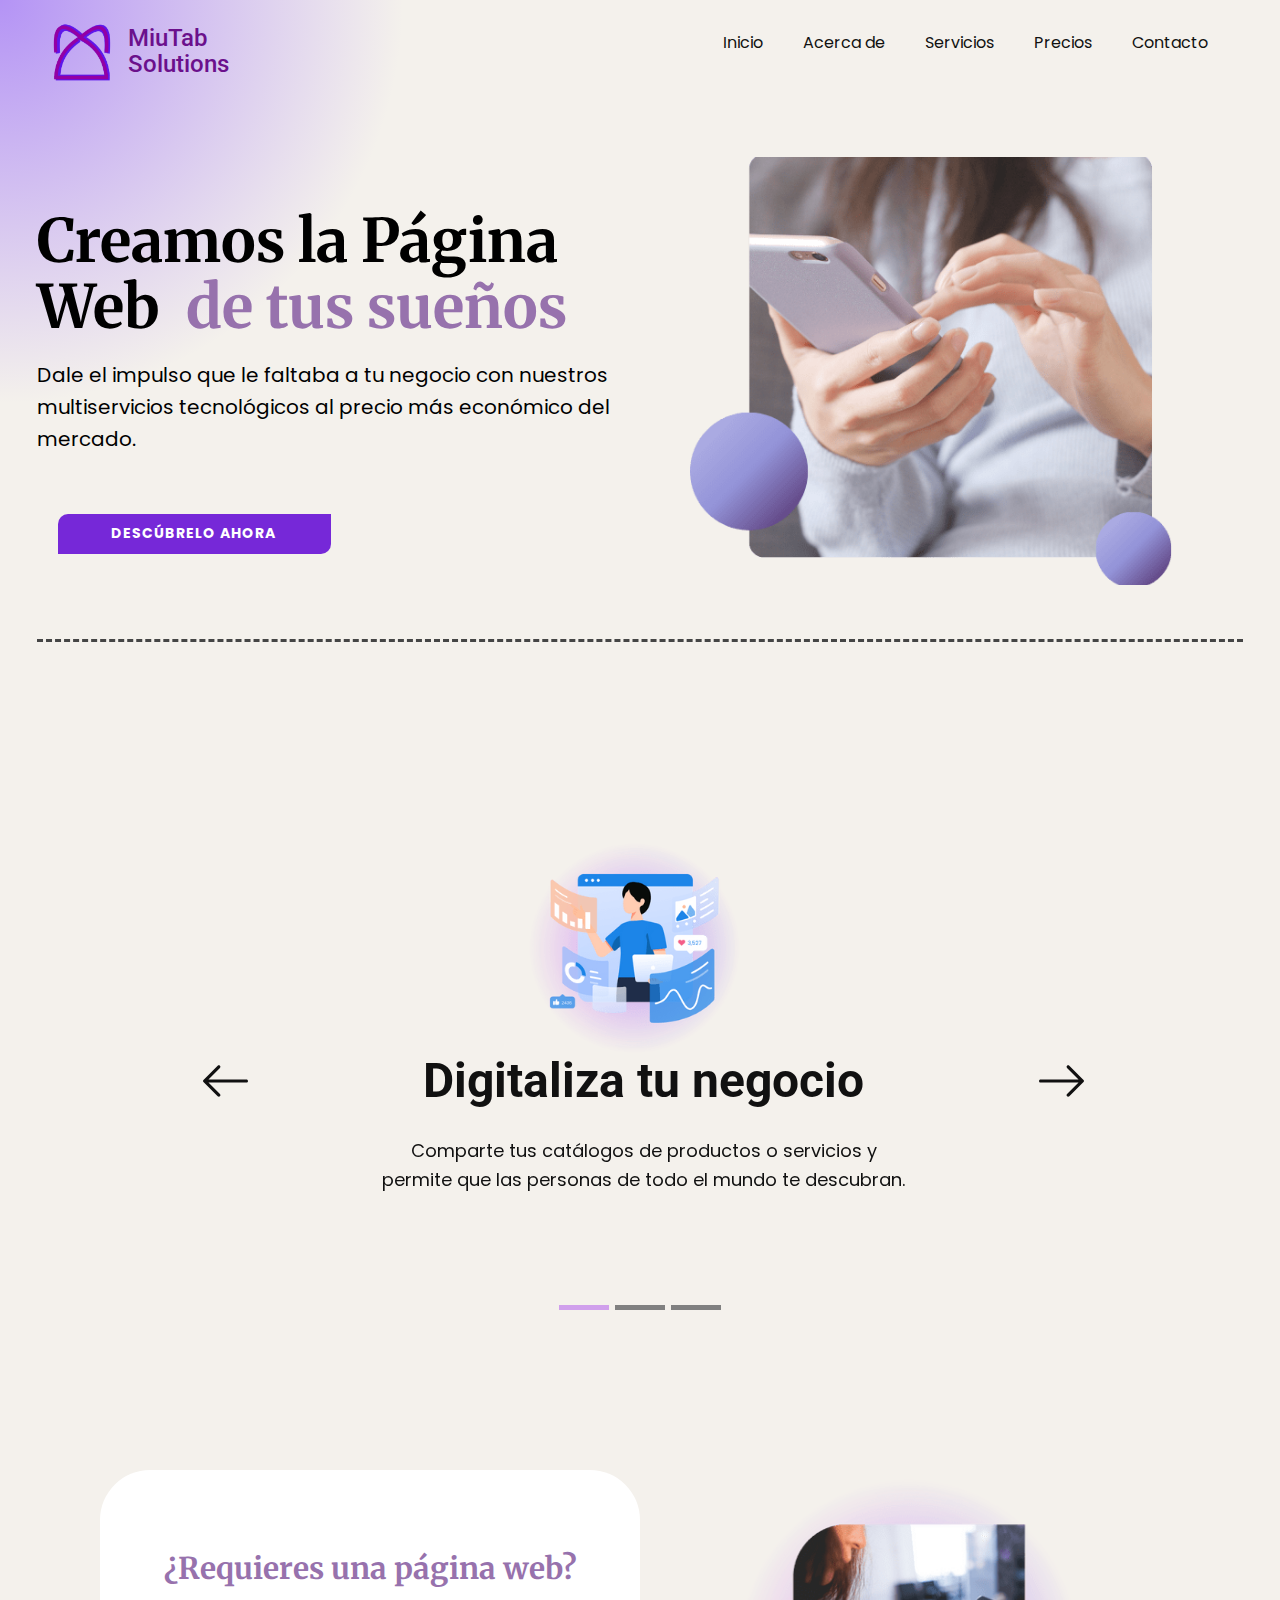
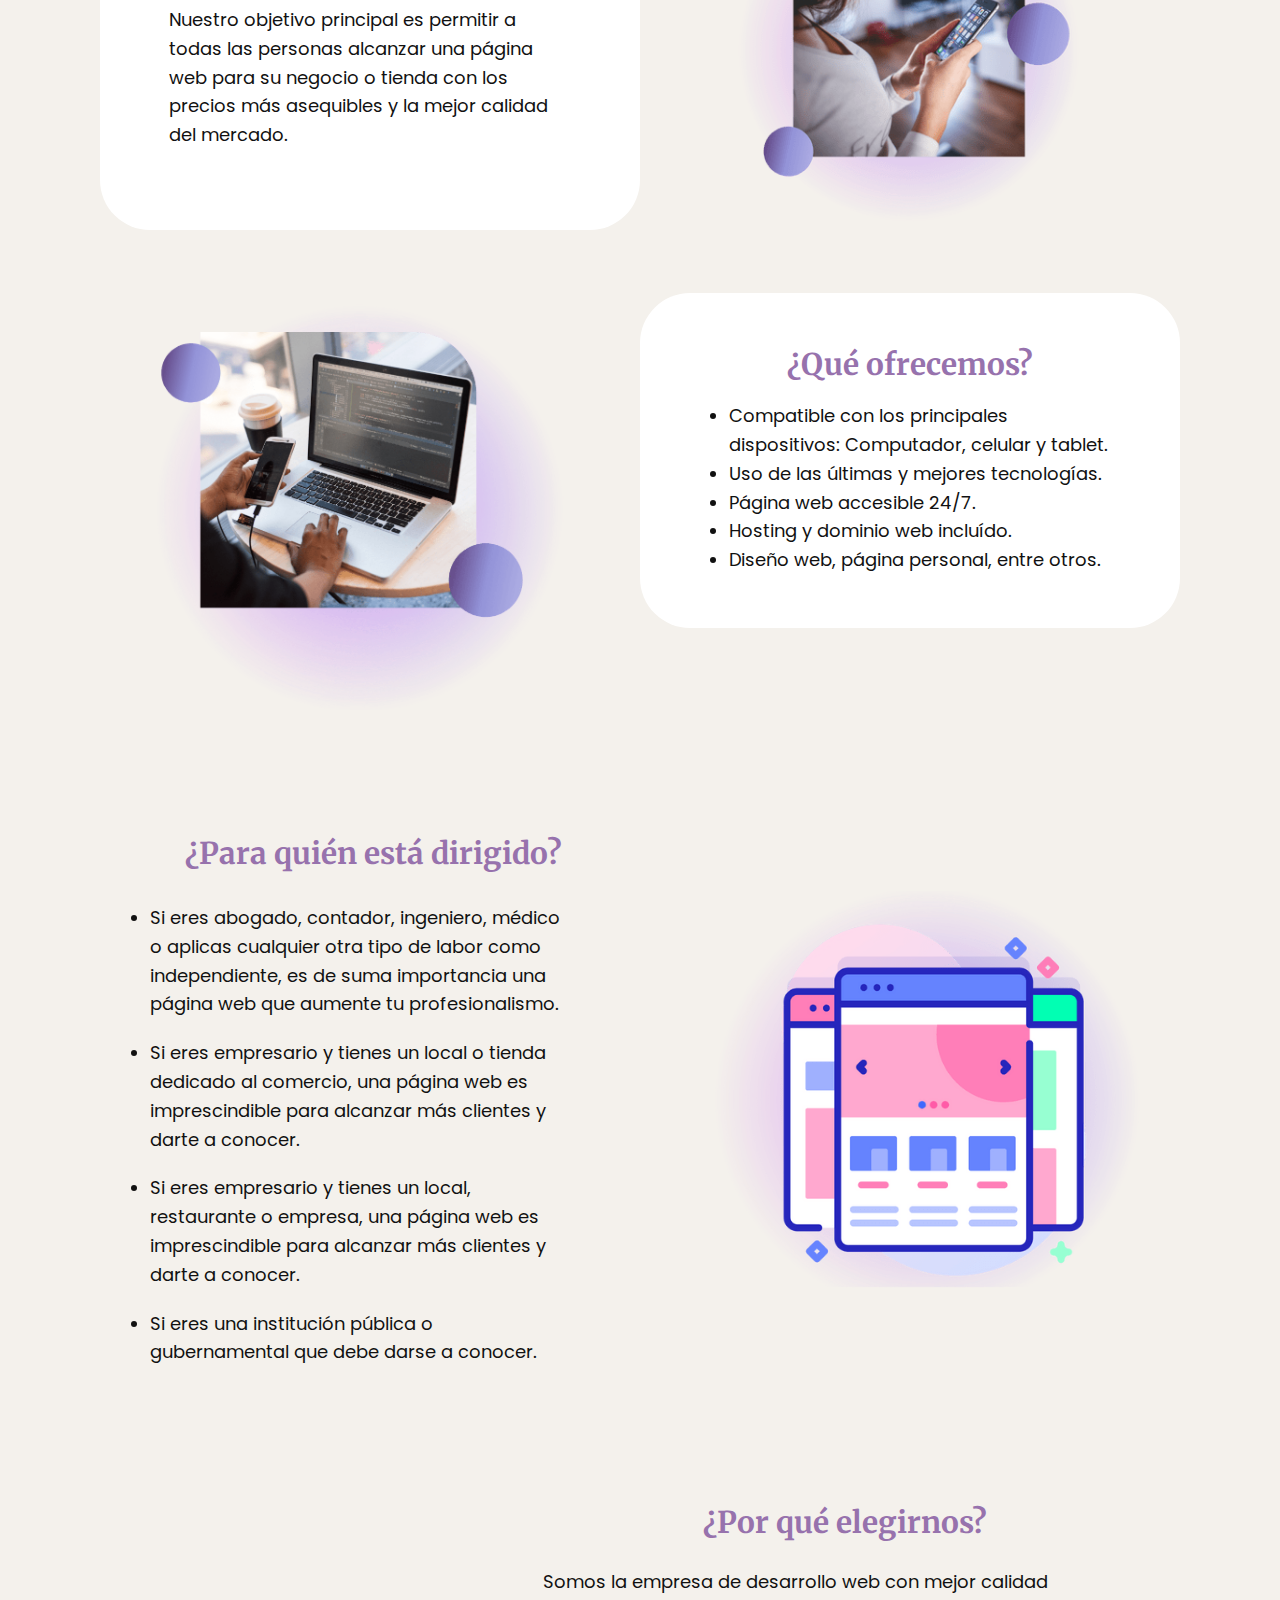
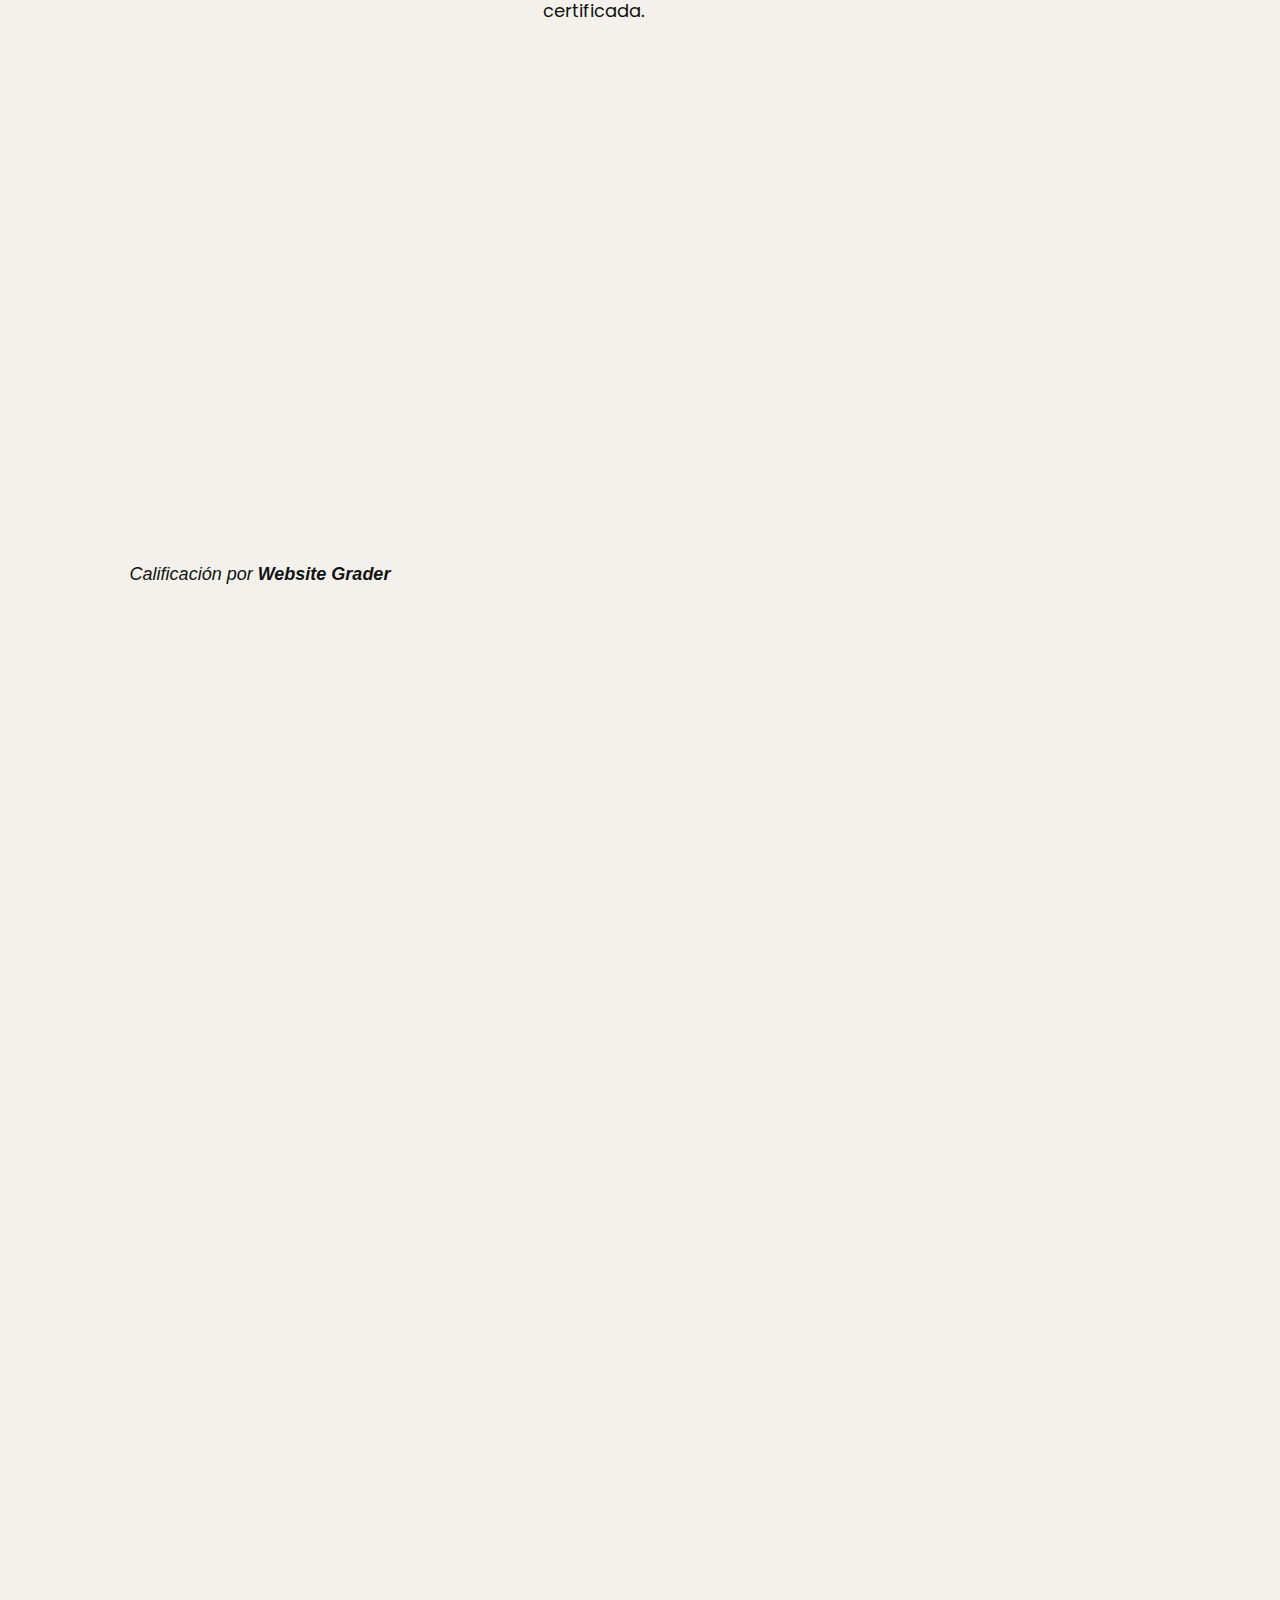
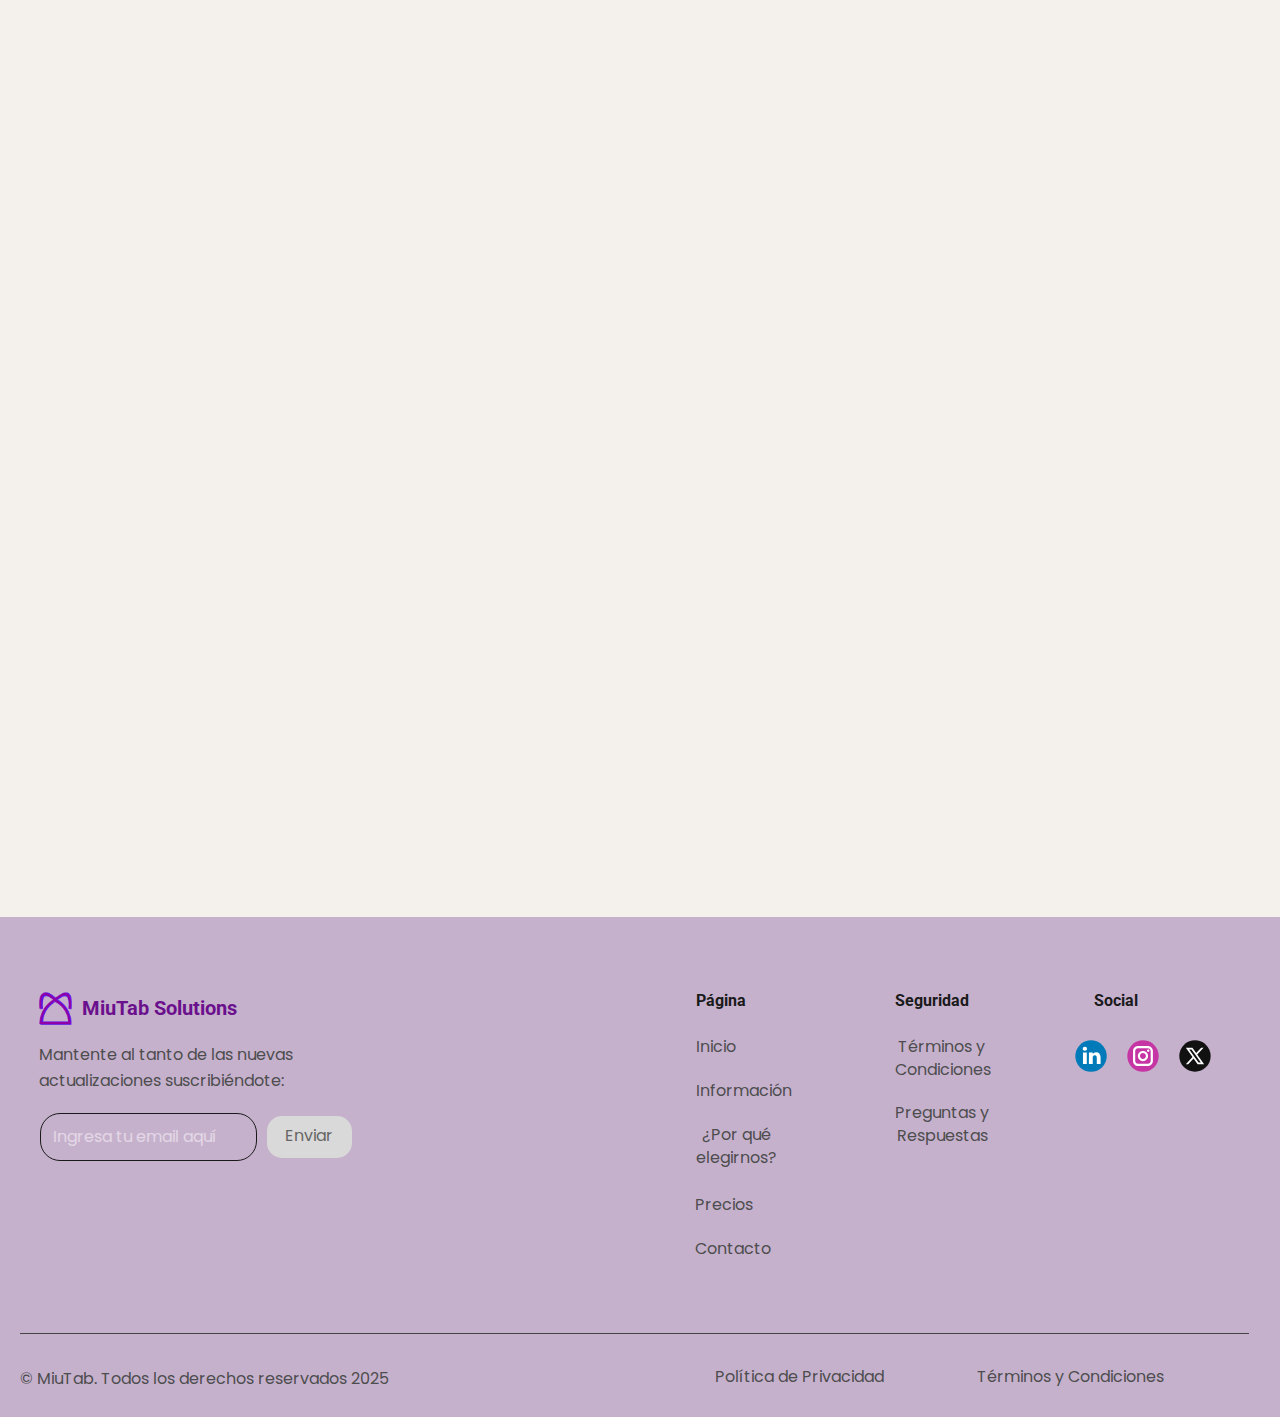
<file: index.html>
<!DOCTYPE html>
<html style="font-size: 16px;" lang="es"><head>
  <meta name="viewport" content="width=device-width, initial-scale=1.0">
  <meta charset="utf-8">
  <meta name="keywords" content="creación de páginas web, desarrollo web, diseño web profesional, tiendas en línea, páginas web para empresas, desarrollo de software, sitios web responsivos, optimización SEO, diseño UX/UI, mantenimiento web">
  <meta name="description" content="Ofrecemos creación de páginas web profesionales, tiendas en línea y soluciones digitales personalizadas. Optimiza tu presencia en Internet con diseño moderno y tecnología avanzada.">

  <title>MiuTab</title>
  <link rel="shortcut icon" href="./images/2LandingPageMiuTab.png" type="image/x-icon">

    <link rel="stylesheet" href="./Css/Styles.css" media="screen">
    <link rel="stylesheet" href="./Css/index.css" media="screen">

    <script class="u-script" type="text/javascript" src="./Js/jquery.js" defer=""></script>
    <script class="u-script" type="text/javascript" src="./Js/Script.js" defer=""></script>
    
    <link rel="preconnect" href="https://fonts.googleapis.com">
    <link rel="preconnect" href="https://fonts.gstatic.com" crossorigin>
    <link href="https://fonts.googleapis.com/css2?family=Calistoga&family=Poppins:ital,wght@0,100;0,200;0,300;0,400;0,500;0,600;0,700;0,800;0,900;1,100;1,200;1,300;1,400;1,500;1,600;1,700;1,800;1,900&display=swap" rel="stylesheet">
    <link id="u-theme-google-font" rel="stylesheet" href="https://fonts.googleapis.com/css?family=Roboto:100,100i,300,300i,400,400i,500,500i,700,700i,900,900i|Open+Sans:300,300i,400,400i,500,500i,600,600i,700,700i,800,800i">
    <link id="u-page-google-font" rel="stylesheet" href="https://fonts.googleapis.com/css?family=Merriweather:300,300i,400,400i,700,700i,900,900i">
    
    <script type="application/ld+json">{
		"@context": "http://miutab.com",
		"@type": "Organization",
		"name": "Site1",
		"logo": "images/2LandingPageMiuTab.png",
		"sameAs": [
				"https://www.linkedin.com/company/miutab/",
				"https://www.instagram.com/miutab?igsh=MWpmamlkN3NjM3FhbA==",
				"https://x.com/MiuTab_"
		]
}</script>
</head>
  <body data-home-page="Casa.html" data-home-page-title="Casa" data-path-to-root="./" data-include-products="false" class="u-body u-overlap u-overlap-transparent u-xl-mode" data-lang="es"><header class="u-clearfix u-header u-header" id="header"><div class="u-clearfix u-sheet u-sheet-1">
        <a href="#" class="u-image u-logo u-image-1" data-image-width="637" data-image-height="640">
          <img src="images/2LandingPageMiuTab.png" class="u-logo-image u-logo-image-1">
        </a>
        <h2 class="u-text u-text-custom-color-6 u-text-default u-text-1"> MiuTab&nbsp;<br>Solutions
        </h2>
        <nav class="u-menu u-menu-one-level u-offcanvas u-menu-1">
          <div class="menu-collapse" style="font-size: 1rem; letter-spacing: 0px;">
            <a class="u-button-style u-custom-left-right-menu-spacing u-custom-padding-bottom u-custom-text-active-color u-custom-text-hover-color u-custom-top-bottom-menu-spacing u-hamburger-link u-nav-link u-text-grey-90 u-hamburger-link-1" href="#">
              <svg class="u-svg-link" viewBox="0 0 24 24"><use xlink:href="#menu-hamburger"></use></svg>
              <svg class="u-svg-content" version="1.1" id="menu-hamburger" viewBox="0 0 16 16" x="0px" y="0px" xmlns:xlink="http://www.w3.org/1999/xlink" xmlns="http://www.w3.org/2000/svg"><g><rect y="1" width="16" height="2"></rect><rect y="7" width="16" height="2"></rect><rect y="13" width="16" height="2"></rect>
</g></svg>
            </a>
          </div>
          <div class="u-custom-menu u-nav-container">
            <ul class="u-nav u-unstyled u-nav-1"><li class="u-nav-item"><a class="u-button-style u-nav-link" href="./#block-1" data-page-id="195801048" style="padding: 10px 20px;">Inicio</a>
</li><li class="u-nav-item"><a class="u-button-style u-nav-link" href="./#sec-c243" data-page-id="195801048" style="padding: 10px 20px;">Acerca de</a>
</li><li class="u-nav-item"><a class="u-button-style u-nav-link" href="./#sec-3bd1" data-page-id="195801048" style="padding: 10px 20px;">Servicios</a>
</li><li class="u-nav-item"><a class="u-button-style u-nav-link" href="./#sec-e865" data-page-id="195801048" style="padding: 10px 20px;">Precios</a>
</li><li class="u-nav-item"><a class="u-button-style u-nav-link" href="./#sec-f78d" data-page-id="195801048" style="padding: 10px 2px 10px 20px;">Contacto</a>
</li></ul>
          </div>
          <div class="u-custom-menu u-nav-container-collapse">
            <div class="u-black u-container-style u-inner-container-layout u-opacity u-opacity-95 u-sidenav">
              <div class="u-inner-container-layout u-sidenav-overflow">
                <div class="u-menu-close"></div>
                <ul class="u-align-center u-nav u-popupmenu-items u-unstyled u-nav-2"><li class="u-nav-item"><a class="u-button-style u-nav-link" href="./#block-1" data-page-id="195801048" style="padding-top: 60px; padding-bottom: 60px;">Inicio</a>
</li><li class="u-nav-item"><a class="u-button-style u-nav-link" href="./#sec-c243" data-page-id="195801048" style="padding-top: 60px; padding-bottom: 60px;">Acerca de</a>
</li><li class="u-nav-item"><a class="u-button-style u-nav-link" href="./#sec-3bd1" data-page-id="195801048" style="padding-top: 60px; padding-bottom: 60px;">Servicios</a>
</li><li class="u-nav-item"><a class="u-button-style u-nav-link" href="./#sec-e865" data-page-id="195801048" style="padding-top: 60px; padding-bottom: 60px;">Precios</a>
</li><li class="u-nav-item"><a class="u-button-style u-nav-link" href="./#sec-f78d" data-page-id="195801048" style="padding-top: 60px; padding-bottom: 60px;">Contacto</a>
</li></ul>
              </div>
            </div>
            <div class="u-black u-menu-overlay u-opacity u-opacity-70"></div>
          </div>
        </nav>
      </div></header>
    <section class="u-clearfix u-shading u-section-1" id="block-1">
      <div class="u-clearfix u-sheet u-sheet-1">
        <div class="data-layout-selected u-clearfix u-expanded-width-md u-expanded-width-sm u-expanded-width-xs u-layout-wrap u-layout-wrap-1">
          <div class="u-layout">
            <div class="u-layout-row">
              <div class="u-container-style u-layout-cell u-size-30 u-layout-cell-1">
                <div class="u-container-layout u-valign-bottom-lg u-valign-bottom-xl u-valign-bottom-xs u-valign-middle-sm u-container-layout-1">
                  <h1 class="u-align-center-xs u-custom-font u-font-merriweather u-text u-text-1">
                    <span class="u-text-black">Creamos la Página Web&nbsp;</span>
                    <span class="u-text-custom-color-3">de tus sueños</span>
                  </h1>
                  <p class="u-align-center-xs u-large-text u-text u-text-black u-text-default u-text-variant u-text-2"> Dale el impulso que le faltaba a tu negocio con nuestros multiservicios tecnológicos al precio más económico del mercado.</p>
                  <a style="background-color: #7628d8; color: white;" href="./#sec-e865" class="u-btn u-btn-round u-button-style u-hover-palette-1-light-1 u-radius u-btn-1">Descúbrelo Ahora </a>
                </div>
              </div>
              <div class="u-container-style u-layout-cell u-size-30 u-layout-cell-2">
                <div class="u-container-layout u-valign-middle-md u-valign-middle-sm u-container-layout-2">
                  <img class="u-image u-image-default u-image-1" src="images/2LandingPageMiuTab2.png" alt="" data-image-width="528" data-image-height="475">
                </div>
              </div>
            </div>
          </div>
        </div>
        <div class="u-border-3 u-border-grey-dark-1 u-expanded-width-md u-expanded-width-sm u-expanded-width-xs u-hidden-xs u-line u-line-horizontal u-line-1"></div>
      </div>
    </section>
    <section style="background-color: #f4f1ec;" class="u-align-center u-clearfix u-container-align-center u-container-align-center-lg u-container-align-center-xl u-grey-10 u-section-2" id="block-2">
      <div class="u-clearfix u-sheet u-valign-middle u-sheet-1">
        <div id="carousel-b5ba" data-interval="5000" data-u-ride="carousel" class="u-carousel u-expanded-width-sm u-expanded-width-xs u-slider u-slider-1">
          <ol class="u-absolute-hcenter u-carousel-indicators u-carousel-indicators-1">
            <li data-u-target="#carousel-b5ba" class="u-active u-active-custom-color-2 u-grey-50" data-u-slide-to="0" style="width: 50px; height: 5px;"></li>
            <li data-u-target="#carousel-b5ba" class="u-active-custom-color-2 u-grey-50" data-u-slide-to="1" style="width: 50px; height: 5px;"></li>
            <li data-u-target="#carousel-b5ba" class="u-active-custom-color-2 u-grey-50" data-u-slide-to="2" style="width: 50px; height: 5px;"></li>
          </ol>
          <div class="u-carousel-inner" role="listbox">
            <div class="u-active u-align-center u-carousel-item u-container-style u-custom-color-5 u-slide u-carousel-item-1">
              <div class="u-container-layout u-valign-top-md u-valign-top-sm u-valign-top-xs u-container-layout-1">
                <img class="u-image u-image-contain u-image-default u-preserve-proportions u-image-1" src="images/2LandingPageMiuTab3.png" alt="" data-image-width="279" data-image-height="279">
                <h2 class="u-text u-text-1"> Digitaliza tu negocio</h2>
                <p class="u-text u-text-2"> Comparte tus catálogos de productos o servicios y permite que las personas de todo el mundo te descubran.</p>
              </div>
            </div>
            <div class="u-align-center u-carousel-item u-container-style u-custom-color-5 u-slide u-carousel-item-2">
              <div class="u-container-layout u-valign-top u-container-layout-2">
                <img class="u-image u-image-contain u-image-default u-preserve-proportions u-image-2" src="images/2LandingPageMiuTab3.png" alt="" data-image-width="279" data-image-height="279">
                <h2 class="u-text u-text-3"> Aumenta tu profesionalidad</h2>
                <p class="u-align-center-xs u-text u-text-4"> Dale a conocer a todos que vas en serio al contactar con ellos usando un correo personalizado. Ej: soporte@tuNegocio.com.</p>
              </div>
            </div>
            <div class="u-carousel-item u-container-style u-slide">
              <div class="u-container-layout u-container-layout-3">
                <img class="u-image u-image-contain u-image-default u-preserve-proportions u-image-3" src="images/2LandingPageMiuTab3.png" alt="" data-image-width="279" data-image-height="279">
                <h2 class="u-align-center u-text u-text-5"> Rápido servicio y soporte</h2>
                <p class="u-align-center u-text u-text-6"> Nuestros servidores se encuentran en Colombia permitiendo que la página web cargue al instante y nuestro servicio de soporte sea 24/7.</p>
              </div>
            </div>
          </div>
          <a class="u-absolute-vcenter u-carousel-control u-carousel-control-prev u-hidden-sm u-hidden-xs u-spacing-9 u-carousel-control-1" href="#carousel-b5ba" role="button" data-u-slide="prev">
            <span aria-hidden="true">
              <svg viewBox="0 0 31.494 31.494"><path d="M10.273,5.009c0.444-0.444,1.143-0.444,1.587,0c0.429,0.429,0.429,1.143,0,1.571l-8.047,8.047h26.554
	c0.619,0,1.127,0.492,1.127,1.111c0,0.619-0.508,1.127-1.127,1.127H3.813l8.047,8.032c0.429,0.444,0.429,1.159,0,1.587
	c-0.444,0.444-1.143,0.444-1.587,0l-9.952-9.952c-0.429-0.429-0.429-1.143,0-1.571L10.273,5.009z"></path></svg>
            </span>
            <span class="sr-only">
              <svg viewBox="0 0 31.494 31.494"><path d="M10.273,5.009c0.444-0.444,1.143-0.444,1.587,0c0.429,0.429,0.429,1.143,0,1.571l-8.047,8.047h26.554
	c0.619,0,1.127,0.492,1.127,1.111c0,0.619-0.508,1.127-1.127,1.127H3.813l8.047,8.032c0.429,0.444,0.429,1.159,0,1.587
	c-0.444,0.444-1.143,0.444-1.587,0l-9.952-9.952c-0.429-0.429-0.429-1.143,0-1.571L10.273,5.009z"></path></svg>
            </span>
          </a>
          <a class="u-absolute-vcenter u-carousel-control u-carousel-control-next u-hidden-sm u-hidden-xs u-spacing-9 u-carousel-control-2" href="#carousel-b5ba" role="button" data-u-slide="next">
            <span aria-hidden="true">
              <svg viewBox="0 0 31.49 31.49"><path d="M21.205,5.007c-0.429-0.444-1.143-0.444-1.587,0c-0.429,0.429-0.429,1.143,0,1.571l8.047,8.047H1.111
	C0.492,14.626,0,15.118,0,15.737c0,0.619,0.492,1.127,1.111,1.127h26.554l-8.047,8.032c-0.429,0.444-0.429,1.159,0,1.587
	c0.444,0.444,1.159,0.444,1.587,0l9.952-9.952c0.444-0.429,0.444-1.143,0-1.571L21.205,5.007z"></path></svg>
            </span>
            <span class="sr-only">
              <svg viewBox="0 0 31.49 31.49"><path d="M21.205,5.007c-0.429-0.444-1.143-0.444-1.587,0c-0.429,0.429-0.429,1.143,0,1.571l8.047,8.047H1.111
	C0.492,14.626,0,15.118,0,15.737c0,0.619,0.492,1.127,1.111,1.127h26.554l-8.047,8.032c-0.429,0.444-0.429,1.159,0,1.587
	c0.444,0.444,1.159,0.444,1.587,0l9.952-9.952c0.444-0.429,0.444-1.143,0-1.571L21.205,5.007z"></path></svg>
            </span>
          </a>
        </div>
      </div>
      <style data-mode="XXL">@media (max-width: 0px) {
  .u-section-2 .u-sheet-1 {
    min-height: 613px;
  }
  .u-section-2 .u-slider-1 {
    width: 758px;
    min-height: 478px;
    height: auto;
    margin-top: 60px;
    margin-bottom: 60px;
    margin-left: auto;
    margin-right: auto;
  }
  .u-section-2 .u-carousel-indicators-1 {
    position: absolute;
    bottom: 10px;
    width: auto;
    height: auto;
  }
  .u-section-2 .u-carousel-item-1 {
    background-image: linear-gradient(0deg, rgba(0,0,0,0.4), rgba(0,0,0,0.4)), url("[data-uri]");
    background-position: 50% 50%;
  }
  .u-section-2 .u-container-layout-1 {
    padding-top: 30px;
    padding-bottom: 30px;
    padding-left: 60px;
    padding-right: 60px;
  }
  .u-section-2 .u-text-1 {
    margin-top: 0;
    margin-bottom: 0;
    margin-left: auto;
    margin-right: auto;
  }
  .u-section-2 .u-text-2 {
    width: 409px;
    margin-top: 20px;
    margin-left: auto;
    margin-right: auto;
    margin-bottom: 0;
  }
  .u-block-971b-34 {
    border-style: none;
    font-weight: 700;
    text-transform: uppercase;
    font-size: 0.875rem;
    letter-spacing: 1px;
    background-image: none;
    margin-top: 30px;
    margin-left: auto;
    margin-right: auto;
    margin-bottom: 0;
  }
  .u-section-2 .u-carousel-item-2 {
    background-image: linear-gradient(0deg, rgba(0,0,0,0.4), rgba(0,0,0,0.4)), url("[data-uri]");
    background-position: 50% 50%;
  }
  .u-section-2 .u-container-layout-2 {
    padding-top: 30px;
    padding-bottom: 30px;
    padding-left: 60px;
    padding-right: 60px;
  }
  .u-block-971b-37 {
    margin-top: 0;
    margin-bottom: 0;
    margin-left: auto;
    margin-right: auto;
  }
  .u-block-971b-38 {
    width: 409px;
    margin-top: 20px;
    margin-left: auto;
    margin-right: auto;
    margin-bottom: 0;
  }
  .u-block-971b-39 {
    border-style: none;
    font-weight: 700;
    text-transform: uppercase;
    font-size: 0.875rem;
    letter-spacing: 1px;
    background-image: none;
    margin-top: 30px;
    margin-left: auto;
    margin-right: auto;
    margin-bottom: 0;
  }
  .u-section-2 .u-carousel-control-1 {
    width: 38px;
    height: 38px;
    background-image: none;
    left: -58px;
    position: absolute;
    right: auto;
  }
  .u-section-2 .u-carousel-control-2 {
    width: 38px;
    height: 38px;
    background-image: none;
    left: auto;
    position: absolute;
    right: -58px;
  }
}</style>
    </section>
    <section style="background-color: #f4f1ec;" class="u-clearfix u-grey-10 u-section-3" id="sec-3bd1">
      <div class="u-clearfix u-sheet u-sheet-1">
        <div class="data-layout-selected u-clearfix u-expanded-width u-gutter-0 u-layout-wrap u-layout-wrap-1">
          <div class="u-layout">
            <div class="u-layout-col">
              <div class="u-container-style u-layout-cell u-size-30 u-layout-cell-1">
                <div class="u-container-layout u-container-layout-1">
                  <div class="u-container-style u-group u-radius u-shape-round u-white u-group-1">
                    <div class="u-container-layout u-valign-middle-xl u-container-layout-2">
                      <h3 class="u-align-center-xs u-custom-font u-font-merriweather u-text u-text-custom-color-3 u-text-default u-text-1"> ¿Requieres una página web?</h3>
                      <p class="u-align-center-xs u-text u-text-2"> Nuestro objetivo principal es permitir a todas las personas alcanzar una página web para su negocio o tienda con los precios más asequibles y la mejor calidad del mercado.</p>
                    </div>
                  </div>
                  <img class="custom-expanded u-image u-image-contain u-image-default u-image-1" src="images/2LandingPageMiuTab4.png" alt="" data-image-width="359" data-image-height="358">
                </div>
              </div>
              <div class="u-container-style u-layout-cell u-shape-rectangle u-size-30 u-layout-cell-2">
                <div class="u-container-layout u-valign-middle-lg u-container-layout-3">
                  <div class="u-container-style u-expanded-width-xs u-group u-radius u-shape-round u-white u-group-2">
                    <div class="u-container-layout u-valign-middle-xl u-container-layout-4">
                      <h3 class="u-custom-font u-font-merriweather u-text u-text-custom-color-3 u-text-default u-text-3"> ¿Qué ofrecemos?</h3>
                      <ul class="u-align-center-xs u-text u-text-4">
                        <li>Compatible con los principales dispositivos: Computador, celular y tablet.<br>
                        </li>
                        <li> Uso de las últimas y mejores tecnologías.</li>
                        <li>Página web accesible 24/7.</li>
                        <li>Hosting y dominio web incluído.</li>
                        <li>Diseño web, página personal, entre otros.</li>
                      </ul>
                    </div>
                  </div>
                  <img class="custom-expanded u-hidden-xs u-image u-image-contain u-image-default u-image-2" src="images/2LandingPageMiuTab17.png" alt="" data-image-width="887" data-image-height="877">
                </div>
              </div>
            </div>
          </div>
        </div>
      </div>
    </section>

    <section style="background-color: #f4f1ec;" class="u-clearfix u-section-4" id="block-3">
      <div class="u-clearfix u-sheet u-valign-middle-xs u-sheet-1">
        <div class="data-layout-selected u-clearfix u-expanded-width u-gutter-10 u-layout-wrap u-layout-wrap-1">
          <div class="u-layout" >
            <div class="u-layout-row">
              <div class="u-container-style u-layout-cell u-left-cell u-size-30 u-size-xs-60 u-layout-cell-1" src="">
                <div class="u-container-layout u-container-layout-1">
                  <h2 class="u-align-center u-custom-font u-font-merriweather u-text u-text-custom-color-3 u-text-1"> ¿Para quién está dirigido?</h2>
                  <ul class="u-align-left u-text u-text-2">
                    <li> Si eres abogado, contador, ingeniero, médico o aplicas cualquier otra tipo de labor como independiente, es de suma importancia una página web que aumente tu profesionalismo.</li>
                  </ul>
                  <ul class="u-align-left u-text u-text-3">
                    <li> Si eres empresario y tienes un local o tienda dedicado al comercio, una página web es imprescindible para alcanzar más clientes y darte a conocer.</li>
                  </ul>
                  <ul class="u-align-left u-text u-text-4">
                    <li> Si eres empresario y tienes un local, restaurante o empresa, una página web es imprescindible para alcanzar más clientes y darte a conocer.</li>
                  </ul>
                  <ul class="u-align-left u-text u-text-5">
                    <li> Si eres una institución pública o gubernamental que debe darse a conocer.</li>
                  </ul>
                </div>
              </div>
              <div class="u-align-center u-container-align-center u-container-style u-layout-cell u-right-cell u-shape-rectangle u-size-30 u-size-xs-60 u-layout-cell-2" src="" data-image-width="511" data-image-height="473">
                <div class="u-container-layout u-valign-middle-lg u-valign-middle-md u-valign-middle-sm u-valign-middle-xl u-container-layout-2" src="">
                  <img class="u-expanded-width u-image u-image-contain u-image-default u-image-1" src="images/2LandingPageMiuTab5.png" alt="" data-image-width="511" data-image-height="473">
                </div>
              </div>
            </div>
          </div>
        </div>
      </div>
    </section>
    <section style="background-color: #f4f1ec;" class="u-clearfix u-section-5" id="sec-c243">
      <div class="u-clearfix u-sheet u-sheet-1">
        <div class="data-layout-selected u-clearfix u-expanded-width u-layout-wrap u-layout-wrap-1">
          <div class="u-layout">
            <div class="u-layout-row">
              <div class="u-container-align-center u-container-style u-layout-cell u-size-1-md u-size-1-sm u-size-1-xs u-size-20-lg u-size-20-xl u-layout-cell-1">
                <div class="u-container-layout u-container-layout-1">
                  <img class="u-expanded-width u-hidden-md u-image u-image-default u-image-1" src="images/2LandingPageMiuTab6.png" alt="" data-image-width="475" data-image-height="493" data-animation-name="customAnimationIn" data-animation-duration="2000" data-animation-delay="0">
                  <p class="u-custom-font u-font-arial u-hidden-md u-text u-text-default u-text-1"> Calificación por <span style="font-weight: 700;">Website Grader</span>
                  </p>
                </div>
              </div>
              <div class="u-container-align-center-sm u-container-align-center-xs u-container-style u-layout-cell u-size-40-lg u-size-40-xl u-size-59-md u-size-59-sm u-size-59-xs u-layout-cell-2">
                <div class="u-container-layout u-container-layout-2">
                  <h2 class="u-align-center u-custom-font u-font-merriweather u-text u-text-custom-color-3 u-text-2"> ¿Por qué elegirnos?</h2>
                  <p class="u-align-center-xs u-text u-text-3"> Somos la empresa de desarrollo web con mejor calidad certificada.</p>
                  <div class="custom-expanded u-expanded-width-lg u-expanded-width-xl u-list u-list-1">
                    <div class="u-repeater u-repeater-1">
                      <div class="u-container-style u-grey-5 u-list-item u-radius u-repeater-item u-shape-round u-list-item-1" data-animation-name="flipIn" data-animation-duration="2000" data-animation-delay="0" data-animation-direction="X">
                        <div class="u-container-layout u-similar-container u-container-layout-3">
                          <img class="u-image u-image-contain u-image-default u-preserve-proportions u-image-2" src="images/2LandingPageMiuTab7.png" alt="" data-image-width="184" data-image-height="201">
                        </div>
                      </div>
                      <div class="u-container-align-center-sm u-container-align-center-xs u-container-style u-grey-5 u-list-item u-radius u-repeater-item u-shape-round u-list-item-2" data-animation-name="flipIn" data-animation-duration="2000" data-animation-delay="0" data-animation-direction="X">
                        <div class="u-container-layout u-similar-container u-container-layout-4">
                          <img class="u-image u-image-contain u-image-default u-preserve-proportions u-image-3" src="images/2LandingPageMiuTab11.png" alt="" data-image-width="157" data-image-height="157">
                        </div>
                      </div>
                      <div class="u-container-align-center-sm u-container-align-center-xs u-container-style u-grey-5 u-list-item u-radius u-repeater-item u-shape-round u-list-item-3" data-animation-name="flipIn" data-animation-duration="2000" data-animation-delay="0" data-animation-direction="X">
                        <div class="u-container-layout u-similar-container u-container-layout-5">
                          <img class="u-image u-image-contain u-image-default u-preserve-proportions u-image-4" src="images/2LandingPageMiuTab8.png" alt="" data-image-width="184" data-image-height="201">
                        </div>
                      </div>
                      <div class="u-container-align-center-sm u-container-align-center-xs u-container-style u-grey-5 u-list-item u-radius u-repeater-item u-shape-round u-list-item-4" data-animation-name="flipIn" data-animation-duration="2000" data-animation-delay="0" data-animation-direction="X">
                        <div class="u-container-layout u-similar-container u-container-layout-6">
                          <img class="u-image u-image-contain u-image-default u-preserve-proportions u-image-5" src="images/2LandingPageMiuTab12.png" alt="" data-image-width="157" data-image-height="157">
                        </div>
                      </div>
                      <div class="u-container-align-center-sm u-container-align-center-xs u-container-style u-grey-5 u-list-item u-radius u-repeater-item u-shape-round u-list-item-5" data-animation-name="flipIn" data-animation-duration="2000" data-animation-delay="0" data-animation-direction="X">
                        <div class="u-container-layout u-similar-container u-container-layout-7">
                          <img class="u-image u-image-contain u-image-default u-preserve-proportions u-image-6" src="images/2LandingPageMiuTab9.png" alt="" data-image-width="184" data-image-height="207">
                        </div>
                      </div>
                      <div class="u-container-align-center-sm u-container-align-center-xs u-container-style u-grey-5 u-list-item u-radius u-repeater-item u-shape-round u-list-item-6" data-animation-name="flipIn" data-animation-duration="2000" data-animation-delay="0" data-animation-direction="X">
                        <div class="u-container-layout u-similar-container u-container-layout-8">
                          <img class="u-image u-image-contain u-image-default u-preserve-proportions u-image-7" src="images/2LandingPageMiuTab13.png" alt="" data-image-width="157" data-image-height="157">
                        </div>
                      </div>
                    </div>
                  </div>
                </div>
              </div>
            </div>
          </div>
        </div>
      </div>
    </section>
    <section style="background-color: #f4f1ec;" class="u-align-center u-clearfix u-container-align-center u-section-6" id="sec-e865">
      <div class="u-clearfix u-sheet u-sheet-1">
        <h2 class="u-text u-text-default u-text-1" data-animation-name="customAnimationIn" data-animation-duration="1500" data-animation-delay="0">
          <span style="font-weight: 700;"></span> Planes
        </h2>
        <p class="u-custom-font u-heading-font u-text u-text-2" data-animation-name="customAnimationIn" data-animation-duration="1500" data-animation-delay="200"> Adquiere uno de nuestros servicios y empieza a destacar tu negocio de entre los demás digitalizando tu negocio y catálogos, todo en un mismo lugar.</p>
        <div class="data-layout-selected u-clearfix u-expanded-width u-gutter-20 u-layout-wrap u-layout-wrap-1">
          <div class="u-layout">
            <div class="u-layout-row">
              <div class="u-align-center u-container-align-center-xl u-container-style u-layout-cell u-left-cell u-radius u-shape-round u-size-20-lg u-size-20-xl u-size-30-md u-size-30-sm u-size-30-xs u-white u-layout-cell-1" data-animation-name="customAnimationIn" data-animation-duration="1500" data-animation-delay="200">
                <div class="u-container-layout u-valign-top-lg u-container-layout-1">
                  <a href="" class="u-border-none u-btn u-btn-round u-button-style u-custom-color-3 u-radius u-btn-1">Plan Básico</a>
                  <h3 class="u-text u-text-black u-text-default u-text-3" data-animation-name="" data-animation-duration="0" data-animation-delay="0" data-animation-direction="">
                    <span style="font-size: 2.25rem;">+$408.500</span>
                    <span style="font-size: 1.125rem;">MES</span>
                  </h3>
                  <p class="u-custom-font u-heading-font u-small-text u-text u-text-default u-text-variant u-text-4">Incluye:</p>
                  <ul class="u-align-left u-custom-font u-custom-list u-heading-font u-spacing-15 u-text u-text-5">
                    <li style="padding-left: 13px;">
                      <div class="u-list-icon u-list-icon-1">
                        <svg class="u-svg-content" viewBox="0 0 512 512" id="svg-671f" style="font-size: 1em; margin: -1em;"><ellipse cx="256" cy="256" fill="currentColor" rx="256" ry="255.8"></ellipse><path d="m235.5 392.1-121.1-94.3 34.4-44.2 74.4 57.9 122.6-177 46.1 31.9z" fill="#fff"></path></svg>
                      </div> 1 dominio (tuNegocio.com).
                    </li>
                    <li style="padding-left: 13px;">
                      <div class="u-list-icon u-list-icon-2">
                        <svg class="u-svg-content" viewBox="0 0 512 512" id="svg-671f" style="font-size: 1em; margin: -1em;"><ellipse cx="256" cy="256" fill="currentColor" rx="256" ry="255.8"></ellipse><path d="m235.5 392.1-121.1-94.3 34.4-44.2 74.4 57.9 122.6-177 46.1 31.9z" fill="#fff"></path></svg>
                      </div>Hosting colombiano 24/7.<br>
                    </li>
                    <li style="padding-left: 13px;">
                      <div class="u-list-icon u-list-icon-3">
                        <svg class="u-svg-content" viewBox="0 0 512 512" id="svg-671f" style="font-size: 1em; margin: -1em;"><ellipse cx="256" cy="256" fill="currentColor" rx="256" ry="255.8"></ellipse><path d="m235.5 392.1-121.1-94.3 34.4-44.2 74.4 57.9 122.6-177 46.1 31.9z" fill="#fff"></path></svg>
                      </div>Correos electrónicos ilimitados de 1 GB (@tuNegocio.com).<br>
                    </li>
                    <li style="padding-left: 13px;">
                      <div class="u-list-icon u-list-icon-4">
                        <svg class="u-svg-content" viewBox="0 0 512 512" id="svg-671f" style="font-size: 1em; margin: -1em;"><ellipse cx="256" cy="256" fill="currentColor" rx="256" ry="255.8"></ellipse><path d="m235.5 392.1-121.1-94.3 34.4-44.2 74.4 57.9 122.6-177 46.1 31.9z" fill="#fff"></path></svg>
                      </div>Certificado de seguridad SSL.<br>
                    </li>
                    <li style="padding-left: 13px;">
                      <div class="u-list-icon u-list-icon-5">
                        <svg class="u-svg-content" viewBox="0 0 512 512" id="svg-671f" style="font-size: 1em; margin: -1em;"><ellipse cx="256" cy="256" fill="currentColor" rx="256" ry="255.8"></ellipse><path d="m235.5 392.1-121.1-94.3 34.4-44.2 74.4 57.9 122.6-177 46.1 31.9z" fill="#fff"></path></svg>
                      </div>Diseño y programación de la página web para tu negocio.<br>
                    </li>
                    <li style="padding-left: 13px;">
                      <div class="u-list-icon u-list-icon-6">
                        <svg class="u-svg-content" viewBox="0 0 512 512" id="svg-671f" style="font-size: 1em; margin: -1em;"><ellipse cx="256" cy="256" fill="currentColor" rx="256" ry="255.8"></ellipse><path d="m235.5 392.1-121.1-94.3 34.4-44.2 74.4 57.9 122.6-177 46.1 31.9z" fill="#fff"></path></svg>
                      </div>Atención y soporte 24/7.<br>
                    </li>
                  </ul>
                  <a href="https://api.whatsapp.com/send?phone=+573118437938&amp;text=Hola!,%20deseo%20adquirir%20el%20plan%20b%C3%A1sico%20para%20mi%20empresa." class="u-border-none u-btn u-btn-round u-button-style u-custom-color-3 u-radius u-btn-2" title="Plan-Basico">Adquirir este plan </a>
                </div>
              </div>
              <div class="u-align-center u-container-align-center-xl u-container-style u-layout-cell u-radius u-shape-round u-size-20-lg u-size-20-xl u-size-30-md u-size-30-sm u-size-30-xs u-white u-layout-cell-2" data-animation-name="customAnimationIn" data-animation-duration="1500" data-animation-delay="600">
                <div class="u-container-layout u-valign-bottom u-container-layout-2">
                  <a href="" class="u-border-none u-btn u-btn-round u-button-style u-custom-color-3 u-radius u-btn-3">Plan Profesional</a>
                  <h3 class="u-text u-text-black u-text-default u-text-6" data-animation-name="" data-animation-duration="0" data-animation-delay="0" data-animation-direction="">
                    <span style="font-size: 2.25rem;">+<span style="font-size: 2.25rem;">$</span>
                    </span>
                    <span style="font-size: 2.25rem;">852.900</span>
                    <span style="font-size: 1.125rem;">/MES</span>
                  </h3>
                  <p class="u-custom-font u-heading-font u-small-text u-text u-text-default u-text-variant u-text-7">Incluye:</p>
                  <ul class="u-align-left u-custom-font u-custom-list u-heading-font u-spacing-15 u-text u-text-8">
                    <li style="padding-left: 13px;">
                      <div class="u-list-icon u-list-icon-7">
                        <svg class="u-svg-content" viewBox="0 0 512 512" id="svg-671f" style="font-size: 1em; margin: -1em;"><ellipse cx="256" cy="256" fill="currentColor" rx="256" ry="255.8"></ellipse><path d="m235.5 392.1-121.1-94.3 34.4-44.2 74.4 57.9 122.6-177 46.1 31.9z" fill="#fff"></path></svg>
                      </div> 2 dominios para tu empresa.
                    </li>
                    <li style="padding-left: 13px;">
                      <div class="u-list-icon u-list-icon-8">
                        <svg class="u-svg-content" viewBox="0 0 512 512" id="svg-671f" style="font-size: 1em; margin: -1em;"><ellipse cx="256" cy="256" fill="currentColor" rx="256" ry="255.8"></ellipse><path d="m235.5 392.1-121.1-94.3 34.4-44.2 74.4 57.9 122.6-177 46.1 31.9z" fill="#fff"></path></svg>
                      </div>10 veces más capacidad.<br>
                    </li>
                    <li style="padding-left: 13px;">
                      <div class="u-list-icon u-list-icon-9">
                        <svg class="u-svg-content" viewBox="0 0 512 512" id="svg-671f" style="font-size: 1em; margin: -1em;"><ellipse cx="256" cy="256" fill="currentColor" rx="256" ry="255.8"></ellipse><path d="m235.5 392.1-121.1-94.3 34.4-44.2 74.4 57.9 122.6-177 46.1 31.9z" fill="#fff"></path></svg>
                      </div>2 páginas web para elegir y modificar al gusto.<br>
                    </li>
                    <li style="padding-left: 13px;">
                      <div class="u-list-icon u-list-icon-10">
                        <svg class="u-svg-content" viewBox="0 0 512 512" id="svg-671f" style="font-size: 1em; margin: -1em;"><ellipse cx="256" cy="256" fill="currentColor" rx="256" ry="255.8"></ellipse><path d="m235.5 392.1-121.1-94.3 34.4-44.2 74.4 57.9 122.6-177 46.1 31.9z" fill="#fff"></path></svg>
                      </div>Modificaciones ilimitadas a la necesidad del cliente.<br>
                    </li>
                    <li style="padding-left: 13px;">
                      <div class="u-list-icon u-list-icon-11">
                        <svg class="u-svg-content" viewBox="0 0 512 512" id="svg-671f" style="font-size: 1em; margin: -1em;"><ellipse cx="256" cy="256" fill="currentColor" rx="256" ry="255.8"></ellipse><path d="m235.5 392.1-121.1-94.3 34.4-44.2 74.4 57.9 122.6-177 46.1 31.9z" fill="#fff"></path></svg>
                      </div>Correos electrónicos ilimitados.<br>
                    </li>
                    <li style="padding-left: 13px;">
                      <div class="u-list-icon u-list-icon-12">
                        <svg class="u-svg-content" viewBox="0 0 512 512" id="svg-671f" style="font-size: 1em; margin: -1em;"><ellipse cx="256" cy="256" fill="currentColor" rx="256" ry="255.8"></ellipse><path d="m235.5 392.1-121.1-94.3 34.4-44.2 74.4 57.9 122.6-177 46.1 31.9z" fill="#fff"></path></svg>
                      </div>Modo oscuro opcional incluido.<br>
                    </li>
                    <li style="padding-left: 13px;">
                      <div class="u-list-icon u-list-icon-13">
                        <svg class="u-svg-content" viewBox="0 0 512 512" id="svg-671f" style="font-size: 1em; margin: -1em;"><ellipse cx="256" cy="256" fill="currentColor" rx="256" ry="255.8"></ellipse><path d="m235.5 392.1-121.1-94.3 34.4-44.2 74.4 57.9 122.6-177 46.1 31.9z" fill="#fff"></path></svg>
                      </div>Prioridad en soporte técnico.<br>
                    </li>
                  </ul>
                  <a href="https://api.whatsapp.com/send?phone=+573118437938&amp;text=Hola!,%20deseo%20adquirir%20el%20plan%20profesional%20para%20mi%20empresa." class="u-border-none u-btn u-btn-round u-button-style u-custom-color-3 u-radius u-btn-4" title="plan-profesional">Adquirir este plan </a>
                </div>
              </div>
              <div class="u-align-center u-container-align-center-xl u-container-style u-layout-cell u-radius u-right-cell u-shape-round u-size-20-lg u-size-20-xl u-size-60-md u-size-60-sm u-size-60-xs u-white u-layout-cell-3" data-animation-name="customAnimationIn" data-animation-duration="1500" data-animation-delay="200">
                <div class="u-container-layout u-container-layout-3">
                  <a href="" class="u-border-none u-btn u-btn-round u-button-style u-custom-color-3 u-radius u-btn-5">Plan Personalizado </a>
                  <h3 class="u-text u-text-black u-text-9" data-animation-name="" data-animation-duration="0" data-animation-delay="0" data-animation-direction="">
                    <span style="font-size: 1.875rem;">+$</span>
                    <span style="font-size: 2.25rem;">
                      <span style="font-size: 1.875rem;">1'000.00​0</span>
                      <span style="font-size: 1rem;">/MES</span>
                    </span>
                  </h3>
                  <p class="u-custom-font u-heading-font u-small-text u-text u-text-default u-text-variant u-text-10"> Customizable:</p>
                  <ul class="u-align-left u-custom-font u-custom-list u-heading-font u-spacing-15 u-text u-text-11">
                    <li style="padding-left: 13px;">
                      <div class="u-list-icon u-list-icon-14">
                        <svg class="u-svg-content" viewBox="0 0 512 512" id="svg-671f" style="font-size: 1em; margin: -1em;"><ellipse cx="256" cy="256" fill="currentColor" rx="256" ry="255.8"></ellipse><path d="m235.5 392.1-121.1-94.3 34.4-44.2 74.4 57.9 122.6-177 46.1 31.9z" fill="#fff"></path></svg>
                      </div> Cantidad de dominios.
                    </li>
                    <li style="padding-left: 13px;">
                      <div class="u-list-icon u-list-icon-15">
                        <svg class="u-svg-content" viewBox="0 0 512 512" id="svg-671f" style="font-size: 1em; margin: -1em;"><ellipse cx="256" cy="256" fill="currentColor" rx="256" ry="255.8"></ellipse><path d="m235.5 392.1-121.1-94.3 34.4-44.2 74.4 57.9 122.6-177 46.1 31.9z" fill="#fff"></path></svg>
                      </div>Cantidad de páginas web.<br>
                    </li>
                    <li style="padding-left: 13px;">
                      <div class="u-list-icon u-list-icon-16">
                        <svg class="u-svg-content" viewBox="0 0 512 512" id="svg-671f" style="font-size: 1em; margin: -1em;"><ellipse cx="256" cy="256" fill="currentColor" rx="256" ry="255.8"></ellipse><path d="m235.5 392.1-121.1-94.3 34.4-44.2 74.4 57.9 122.6-177 46.1 31.9z" fill="#fff"></path></svg>
                      </div>Cantidad de modificaciones disponibles por el cliente.<br>
                    </li>
                    <li style="padding-left: 13px;">
                      <div class="u-list-icon u-list-icon-17">
                        <svg class="u-svg-content" viewBox="0 0 512 512" id="svg-671f" style="font-size: 1em; margin: -1em;"><ellipse cx="256" cy="256" fill="currentColor" rx="256" ry="255.8"></ellipse><path d="m235.5 392.1-121.1-94.3 34.4-44.2 74.4 57.9 122.6-177 46.1 31.9z" fill="#fff"></path></svg>
                      </div>Cantidad de secciones.<br>
                    </li>
                    <li style="padding-left: 13px;">
                      <div class="u-list-icon u-list-icon-18">
                        <svg class="u-svg-content" viewBox="0 0 512 512" id="svg-671f" style="font-size: 1em; margin: -1em;"><ellipse cx="256" cy="256" fill="currentColor" rx="256" ry="255.8"></ellipse><path d="m235.5 392.1-121.1-94.3 34.4-44.2 74.4 57.9 122.6-177 46.1 31.9z" fill="#fff"></path></svg>
                      </div>Capacidad de los emails.<br>
                    </li>
                    <li style="padding-left: 13px;">
                      <div class="u-list-icon u-list-icon-19">
                        <svg class="u-svg-content" viewBox="0 0 512 512" id="svg-671f" style="font-size: 1em; margin: -1em;"><ellipse cx="256" cy="256" fill="currentColor" rx="256" ry="255.8"></ellipse><path d="m235.5 392.1-121.1-94.3 34.4-44.2 74.4 57.9 122.6-177 46.1 31.9z" fill="#fff"></path></svg>
                      </div>Funcionalidades avanzadas.<br>
                    </li>
                  </ul>
                  <a href="https://api.whatsapp.com/send?phone=+573118437938&amp;text=Hola!,%20deseo%20adquirir%20el%20plan%20personalizado%20para%20mi%20empresa." class="u-border-none u-btn u-btn-round u-button-style u-custom-color-3 u-radius u-btn-6" title="plan-personalizado">Adquirir este plan </a>
                </div>
              </div>
            </div>
          </div>
        </div>
      </div>
    </section>
    <section style="background-color: #f4f1ec;" class="u-clearfix u-container-align-center-lg u-container-align-center-xl u-section-7" id="sec-f78d" data-image-width="1500" data-image-height="1071">
      <div class="custom-expanded data-layout-selected u-clearfix u-gutter-30 u-layout-wrap u-layout-wrap-1">
        <div class="u-layout">
          <div class="u-layout-row">
            <div class="u-align-left u-container-align-left u-container-align-left-lg u-container-align-left-xl u-container-style u-layout-cell u-shape-rectangle u-size-30-lg u-size-30-xl u-size-33-md u-size-33-sm u-size-33-xs u-layout-cell-1" data-animation-name="customAnimationIn" data-animation-duration="1500" data-animation-delay="200">
              <div class="u-container-layout u-valign-top-lg u-valign-top-xl u-container-layout-1">
                <div class="u-align-left u-expanded-width-md u-expanded-width-sm u-expanded-width-xs u-form u-form-1">
                  <form action="https://formsubmit.co/soporte@miutab.com" method="POST" class="u-clearfix u-form-spacing-28 u-form-vertical u-inner-form" style="padding: 0px;" source="email" name="form">
                    <div class="u-form-group u-form-group-1">
                      <label for="phone-838e" class="u-label">Nombre:</label>
                      <input type="text" placeholder="Ingresa tu nombre" id="phone-838e" name="name-1" class="u-border-none u-input u-input-rectangle u-radius u-input-1" required="required" data-country-code="co">
                    </div>
                    <div class="u-form-email u-form-group u-form-partition-factor-2">
                      <label for="name-5a14" class="u-label">Correo:</label>
                      <input type="email" placeholder="Gmail" id="name-5a14" name="mail" class="u-border-none u-input u-input-rectangle u-radius u-input-2" required="required">
                    </div>
                    <div class="u-form-group u-form-partition-factor-2 u-form-phone">
                      <label for="email-5a14" class="u-label">Número Telefónico:</label>
                      <input type="tel" placeholder="Ingresa tu teléfono" id="email-5a14" name="phone" class="u-border-none u-input u-input-rectangle u-radius u-input-3" required="required">
                    </div>
                    <div class="u-form-group u-form-message">
                      <label for="message-5a14" class="u-label">Mensaje:</label>
                      <textarea rows="4" cols="50" id="message-5a14" name="message" class="u-border-none u-input u-input-rectangle u-radius u-input-4" required=""></textarea>
                    </div>
                    <div class="u-form-agree u-form-group">
                      <label class="u-field-label"></label>
                      <input type="checkbox" id="agree-5f06" name="agree" class="u-agree-checkbox u-field-input" required="">
                      <label for="agree-5f06" class="u-agree-label u-field-label">He leÍdo y acepto los <a class="u-active-none u-border-none u-btn u-button-link u-button-style u-hover-none u-none u-text-palette-1-base u-btn-1" href="TyC.html" data-page-id="846609893" title="TyC">Condiciones de servicio</a>
                      </label>
                    </div>
                    <div class="u-align-center u-form-group u-form-submit">
                      <a href="#" class="u-border-none u-btn u-btn-round u-btn-submit u-button-style u-custom-color-3 u-radius u-btn-2">Enviar</a>
                      <input type="submit" value="submit" class="u-form-control-hidden">
                    </div>
                    <div class="u-form-send-error u-form-send-message">Tu mensaje ha sido enviado correctamente, te contáctaremos en unos momentos</div>
                    <input type="hidden" name="_captcha" value="false">
                  </form>
                </div>
              </div>
            </div>
            <div class="u-align-center u-container-align-center-xl u-container-style u-layout-cell u-shape-rectangle u-size-27-md u-size-27-sm u-size-27-xs u-size-30-lg u-size-30-xl u-layout-cell-2" data-animation-name="customAnimationIn" data-animation-duration="1500" data-animation-delay="200" data-animation-direction="">
              <div class="u-container-layout u-container-layout-2">
                <h3 class="u-text u-text-default u-text-1">Contáctanos</h3>
                <p class="u-align-center-md u-align-center-sm u-align-center-xs u-align-left-lg u-align-left-xl u-large-text u-text u-text-grey-50 u-text-variant u-text-2"> Contáctanos por dudas, asistencia técnica o cualquier otro tipo de soporte por medio de nuestros medios de comunicación.</p>
                <span class="u-file-icon u-icon u-icon-1"><img src="images/2LandingPageMiuTab15.png" alt=""></span>
                <p class="u-align-left-md u-align-left-sm u-align-left-xs u-small-text u-text u-text-grey-50 u-text-variant u-text-3"> +57 311 843​ 7938</p>
                <p class="u-align-left-md u-align-left-sm u-align-left-xs u-small-text u-text u-text-grey-50 u-text-variant u-text-4"> soporte@miutab.com</p>
                <p class="u-align-left-md u-align-left-sm u-align-left-xs u-small-text u-text u-text-grey-50 u-text-variant u-text-5"> Bogotá D.C, Colombia</p>
              </div>
            </div>
          </div>
        </div>
      </div>
    </section>
    <footer class="u-clearfix u-custom-color-1 u-footer" id="footer"><div class="u-clearfix u-sheet u-sheet-1">
      <div class="data-layout-selected u-clearfix u-expanded-width-lg u-expanded-width-md u-expanded-width-sm u-expanded-width-xs u-gutter-30 u-layout-wrap u-layout-wrap-1">
        <div class="u-gutter-0 u-layout">
          <div class="u-layout-row">
            <div class="u-align-left u-container-align-left u-container-align-left-xl u-container-style u-layout-cell u-radius u-shape-round u-size-30 u-size-30-md u-layout-cell-1">
              <div class="u-container-layout u-container-layout-1">
                <a href="#" class="u-image u-logo u-image-1" data-image-width="637" data-image-height="640">
                  <img src="images/2LandingPageMiuTab.png" class="u-logo-image u-logo-image-1">
                </a>
                <p class="u-custom-font u-heading-font u-text u-text-custom-color-6 u-text-1"> MiuTab Solutions</p>
                <p class="u-small-text u-text u-text-grey-70 u-text-variant u-text-2"> Mantente al tanto de las nuevas actualizaciones suscribiéndote:</p>
                <div class="u-form u-form-1">
                  <form action="https://formsubmit.co/soporte@miutab.com" method="POST" class="u-clearfix u-form-horizontal u-form-spacing-10 u-inner-form" source="email" name="form-1" style="padding: 10px;">
                    <div class="u-form-email u-form-group">
                      <label for="email-0bdd" class="u-label u-text-grey-60"></label>
                      <input type="email" placeholder="Ingresa tu email aquí" id="email-0bdd" name="email" class="u-border-grey-90 u-input u-input-rectangle u-none u-radius u-input-1" required="required">
                    </div>
                    <div class="u-align-left u-form-group u-form-submit">
                      <a href="#" class="u-border-none u-btn u-btn-round u-btn-submit u-button-style u-grey-15 u-radius u-text-grey-60 u-btn-1">Enviar</a>
                      <input type="submit" value="submit" class="u-form-control-hidden">
                    </div>
                    <div class="u-form-send-error u-form-send-message">Tu mail ha sido enviado correctamente, Gracias por suscribirte a Miutab</div>
                  <input type="hidden" name="_captcha" value="false">
                  </form>
                </div>
                <div class="custom-expanded u-border-1 u-border-grey-dark-1 u-line u-line-horizontal u-line-1"></div>
              </div>
            </div>
            <div class="u-container-style u-layout-cell u-shape-rectangle u-size-30 u-size-30-md u-layout-cell-2">
              <div class="u-container-layout u-container-layout-2">
                <div class="u-container-style u-group u-group-1">
                  <div class="u-container-layout u-container-layout-3">
                    <h6 class="u-text u-text-default u-text-grey-90 u-text-3">Página</h6>
                    <a href="./#block-1" data-page-id="195801048" class="u-border-1 u-border-active-palette-2-base u-border-hover-palette-1-base u-border-no-left u-border-no-right u-border-no-top u-btn u-button-style u-none u-text-grey-70 u-btn-2">Inicio </a>
                    <a href="./#block-2" data-page-id="195801048" class="u-border-1 u-border-active-palette-2-base u-border-hover-palette-1-base u-border-no-left u-border-no-right u-border-no-top u-btn u-button-style u-none u-text-grey-70 u-btn-3">Información </a>
                    <a href="./#sec-c243" data-page-id="195801048" class="u-border-1 u-border-active-palette-2-base u-border-hover-palette-1-base u-border-no-left u-border-no-right u-border-no-top u-btn u-button-style u-none u-text-grey-70 u-btn-4">¿Por qué<br>elegirnos? 
                    </a>
                    <a href="./#sec-e865" data-page-id="195801048" class="u-border-1 u-border-active-palette-2-base u-border-hover-palette-1-base u-border-no-left u-border-no-right u-border-no-top u-btn u-button-style u-none u-text-grey-70 u-btn-5">Precios </a>
                    <a href="./#sec-f78d" data-page-id="195801048" class="u-border-1 u-border-active-palette-2-base u-border-hover-palette-1-base u-border-no-left u-border-no-right u-border-no-top u-btn u-button-style u-none u-text-grey-70 u-btn-6"> Contacto </a>
                  </div>
                </div>
                <div class="u-container-style u-group u-group-2">
                  <div class="u-container-layout u-valign-top-md u-valign-top-sm u-valign-top-xs u-container-layout-4">
                    <h6 class="u-text u-text-default u-text-grey-90 u-text-4">Seguridad</h6>
                    <a href="TyC.html" data-page-id="846609893" class="u-border-1 u-border-active-palette-2-base u-border-hover-palette-1-base u-border-no-left u-border-no-right u-border-no-top u-btn u-button-style u-none u-text-grey-70 u-btn-7" title="TyC Miutab">Términos y&nbsp;<br>Condiciones 
                    </a>
                    <a href="Preguntas-y-Respuestas.html" data-page-id="66685456" class="u-border-1 u-border-active-palette-2-base u-border-hover-palette-1-base u-border-no-left u-border-no-right u-border-no-top u-btn u-button-style u-none u-text-grey-70 u-btn-8" title="PyR">Preguntas y<br>Respuestas 
                    </a>
                  </div>
                </div>
                <div class="u-container-style u-group u-group-3">
                  <div class="u-container-layout u-container-layout-5">
                    <h6 class="u-text u-text-default u-text-grey-90 u-text-5">Social</h6>
                    <div class="u-hover-feature u-social-icons u-social-icons-1">
                      <a class="u-social-url" target="_blank" data-type="LinkedIn" title="LinkedIn" href="https://www.linkedin.com/company/miutab/">
                        <span class="u-icon u-social-icon u-social-linkedin u-icon-1"><svg class="u-svg-link" preserveAspectRatio="xMidYMin slice" viewBox="0 0 112 112"><use xlink:href="#svg-fad8"></use></svg><svg class="u-svg-content" viewBox="0 0 112 112" x="0" y="0" id="svg-fad8"><circle fill="currentColor" cx="56.1" cy="56.1" r="55"></circle><path fill="#FFFFFF" d="M41.3,83.7H27.9V43.4h13.4V83.7z M34.6,37.9L34.6,37.9c-4.6,0-7.5-3.1-7.5-7c0-4,3-7,7.6-7s7.4,3,7.5,7
    C42.2,34.8,39.2,37.9,34.6,37.9z M89.6,83.7H76.2V62.2c0-5.4-1.9-9.1-6.8-9.1c-3.7,0-5.9,2.5-6.9,4.9c-0.4,0.9-0.4,2.1-0.4,3.3v22.5
    H48.7c0,0,0.2-36.5,0-40.3h13.4v5.7c1.8-2.7,5-6.7,12.1-6.7c8.8,0,15.4,5.8,15.4,18.1V83.7z"></path></svg></span>
                      </a>
                      <a class="u-social-url" title="instagram" target="_blank" href="https://www.instagram.com/miutab?igsh=MWpmamlkN3NjM3FhbA==">
                        <span class="u-icon u-social-icon u-social-instagram u-icon-2"><svg class="u-svg-link" preserveAspectRatio="xMidYMin slice" viewBox="0 0 112 112"><use xlink:href="#svg-2c23"></use></svg><svg class="u-svg-content" viewBox="0 0 112 112" x="0" y="0" id="svg-2c23"><circle fill="currentColor" cx="56.1" cy="56.1" r="55"></circle><path fill="#FFFFFF" d="M55.9,38.2c-9.9,0-17.9,8-17.9,17.9C38,66,46,74,55.9,74c9.9,0,17.9-8,17.9-17.9C73.8,46.2,65.8,38.2,55.9,38.2
z M55.9,66.4c-5.7,0-10.3-4.6-10.3-10.3c-0.1-5.7,4.6-10.3,10.3-10.3c5.7,0,10.3,4.6,10.3,10.3C66.2,61.8,61.6,66.4,55.9,66.4z"></path><path fill="#FFFFFF" d="M74.3,33.5c-2.3,0-4.2,1.9-4.2,4.2s1.9,4.2,4.2,4.2s4.2-1.9,4.2-4.2S76.6,33.5,74.3,33.5z"></path><path fill="#FFFFFF" d="M73.1,21.3H38.6c-9.7,0-17.5,7.9-17.5,17.5v34.5c0,9.7,7.9,17.6,17.5,17.6h34.5c9.7,0,17.5-7.9,17.5-17.5V38.8
C90.6,29.1,82.7,21.3,73.1,21.3z M83,73.3c0,5.5-4.5,9.9-9.9,9.9H38.6c-5.5,0-9.9-4.5-9.9-9.9V38.8c0-5.5,4.5-9.9,9.9-9.9h34.5
c5.5,0,9.9,4.5,9.9,9.9V73.3z"></path></svg></span>
                      </a>
                      <a class="u-social-url" title="twitter" target="_blank" href="https://x.com/MiuTab_">
                        <span class="u-icon u-social-icon u-social-twitter u-icon-3"><svg class="u-svg-link" preserveAspectRatio="xMidYMin slice" viewBox="0 0 112.2 112.2"><use xlink:href="#svg-1839"></use></svg><svg class="u-svg-content" viewBox="0 0 112.2 112.2" x="0px" y="0px" id="svg-1839"><circle fill="currentColor" cx="56" cy="56" r="55"></circle><path fill="#FFFFFF" d="M63.9,51l22.4-24h-8.6L60.3,45.9L46.9,27H24l23.3,32.8L24,85h8.2L51,64.9L65.3,85H88L63.9,51z M55.3,60.2
l-3.7-5.1L35.7,33.1h8.1l12.3,17.2l3.7,5.1l16.6,23.4h-7.8L55.3,60.2z"></path></svg></span>
                      </a>
                    </div>
                  </div>
                </div>
              </div>
            </div>
          </div>
        </div>
      </div>
      <p class="u-text u-text-grey-70 u-text-6"> © MiuTab. Todos los derechos reservados 2025</p>
      <a href="PPTD.html" data-page-id="61623424" class="u-border-1 u-border-active-palette-2-base u-border-hover-palette-1-base u-border-no-left u-border-no-right u-border-no-top u-btn u-button-style u-none u-text-grey-70 u-btn-9" title="PPTD">Política de Privacidad </a>
      <a href="TyC.html" data-page-id="846609893" class="u-border-1 u-border-active-palette-2-base u-border-hover-palette-1-base u-border-no-left u-border-no-right u-border-no-top u-btn u-button-style u-none u-text-grey-70 u-btn-10" title="TyC">Términos y Condiciones </a>
    </div></footer>
<span style="height: 64px; width: 64px; margin-left: 0px; margin-right: auto; margin-top: 0px; right: 30px; bottom: 10px; padding: 24px; background-image: none; --radius: 50px;" class="u-back-to-top u-grey-15 u-icon u-icon-rounded u-opacity u-opacity-70 u-radius" data-href="#"><svg class="u-svg-link" preserveAspectRatio="xMidYMin slice" viewBox="0 0 551.13 551.13"><use xmlns:xlink="http://www.w3.org/1999/xlink" xlink:href="#svg-1d98"></use></svg><svg class="u-svg-content" enable-background="new 0 0 551.13 551.13" viewBox="0 0 551.13 551.13" xmlns="http://www.w3.org/2000/svg" id="svg-1d98"><path d="m275.565 189.451 223.897 223.897h51.668l-275.565-275.565-275.565 275.565h51.668z"></path></svg></span>
  
</body></html>
</file>
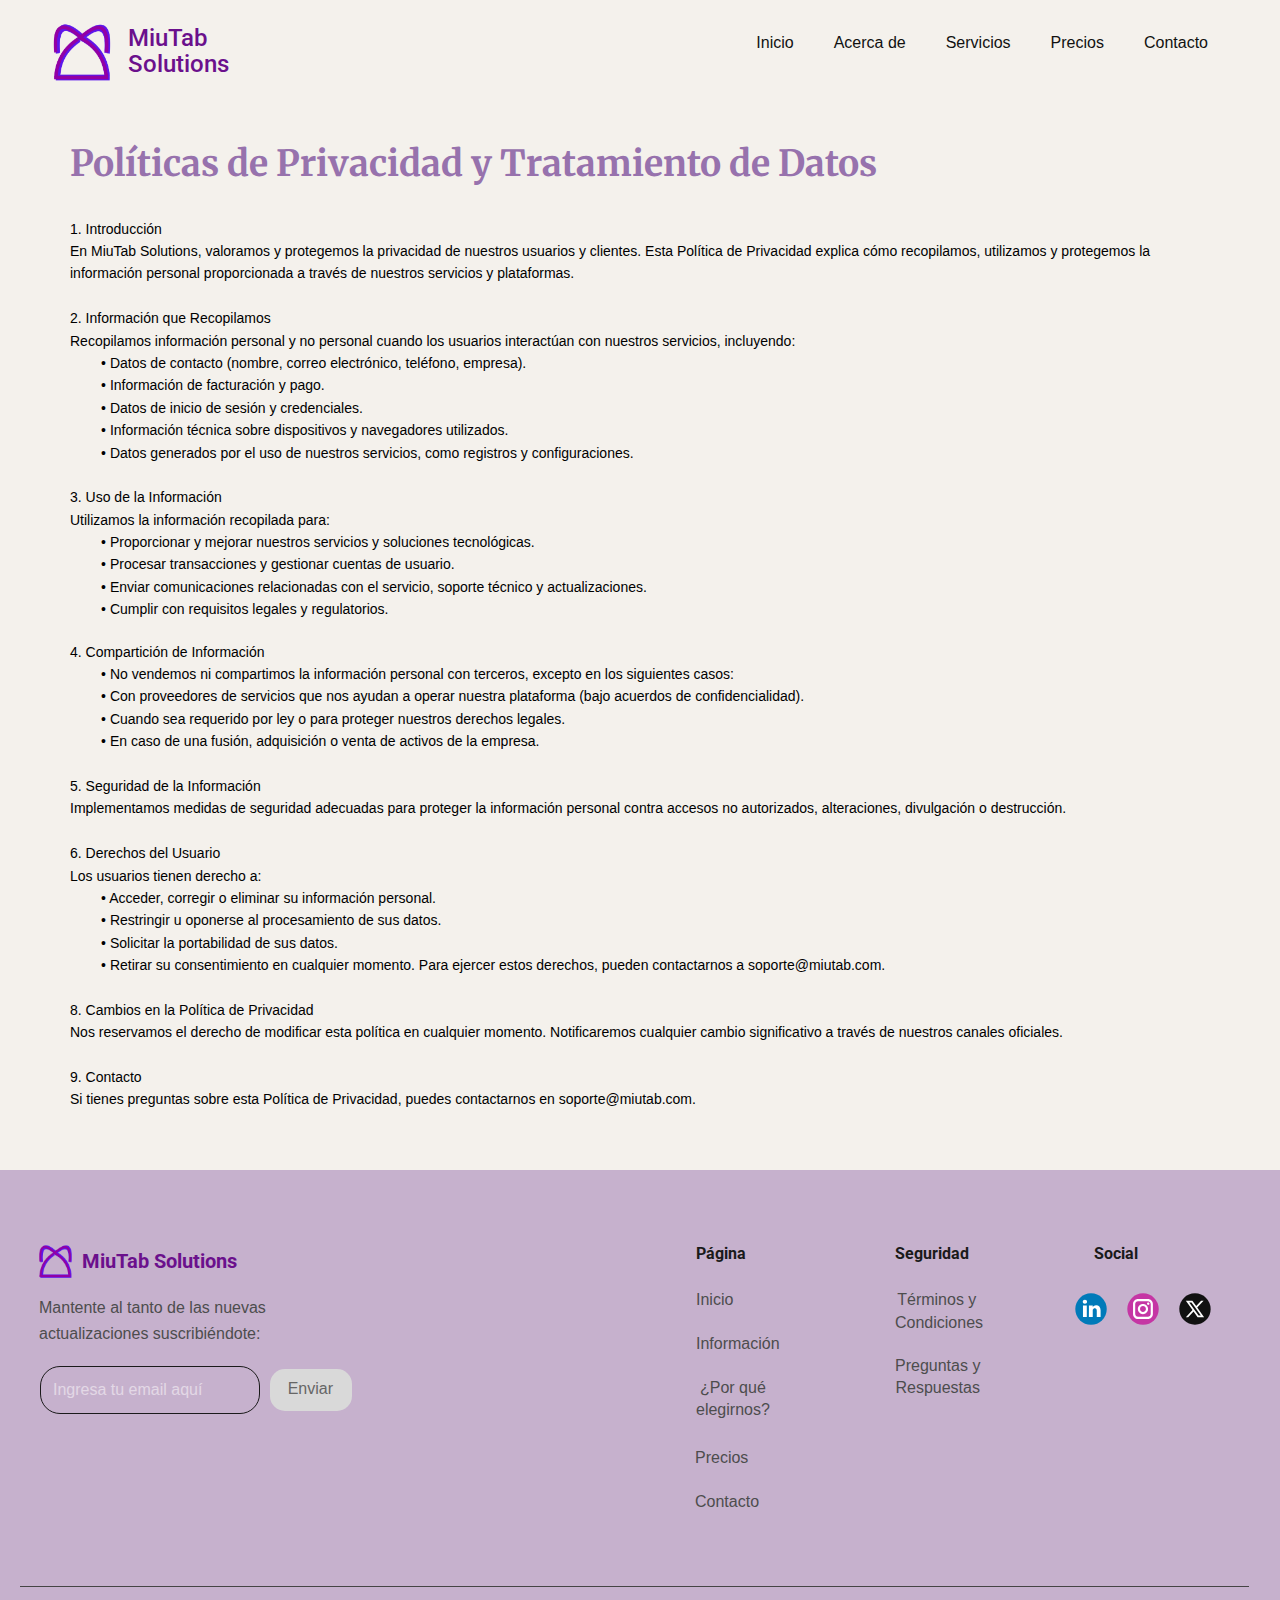
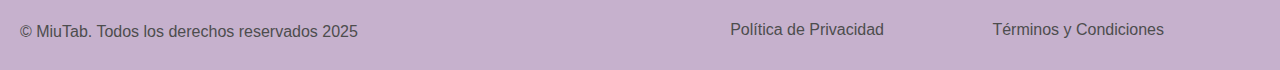
<file: PPTD.html>
<!DOCTYPE html>
<html style="font-size: 16px;" lang="es"><head>
    <meta name="viewport" content="width=device-width, initial-scale=1.0">
    <meta charset="utf-8">
    <meta name="keywords" content="​MiuTab&nbsp;Solutions, ​Políticas de Privacidad y Tratamiento de Datos​">
    <meta name="description" content="">

    <title>PPTD</title>
    <link rel="shortcut icon" href="./images/2LandingPageMiuTab.png" type="image/x-icon">
    
    <link rel="stylesheet" href="./Css/Styles.css" media="screen">
    <link rel="stylesheet" href="./Css/PPTD.css" media="screen">

    <script class="u-script" type="text/javascript" src="./Js/jquery.js" defer=""></script>
    <script class="u-script" type="text/javascript" src="./Js/Script.js" defer=""></script>
    
    
    
    
    <link id="u-theme-google-font" rel="stylesheet" href="https://fonts.googleapis.com/css?family=Roboto:100,100i,300,300i,400,400i,500,500i,700,700i,900,900i|Open+Sans:300,300i,400,400i,500,500i,600,600i,700,700i,800,800i">
    <link id="u-page-google-font" rel="stylesheet" href="https://fonts.googleapis.com/css?family=Merriweather:300,300i,400,400i,700,700i,900,900i">

</head>
  <body data-path-to-root="./" data-include-products="false" class="u-body u-overlap u-xl-mode" data-lang="es"><header class="u-clearfix u-header u-header" id="header"><div class="u-clearfix u-sheet u-sheet-1">
        <a href="#" class="u-image u-logo u-image-1" data-image-width="637" data-image-height="640">
          <img src="images/2LandingPageMiuTab.png" class="u-logo-image u-logo-image-1">
        </a>
        <h2 class="u-text u-text-custom-color-6 u-text-default u-text-1"> MiuTab&nbsp;<br>Solutions
        </h2>
        <nav class="u-menu u-menu-one-level u-offcanvas u-menu-1">
          <div class="menu-collapse" style="font-size: 1rem; letter-spacing: 0px;">
            <a class="u-button-style u-custom-left-right-menu-spacing u-custom-padding-bottom u-custom-text-active-color u-custom-text-hover-color u-custom-top-bottom-menu-spacing u-hamburger-link u-nav-link u-text-grey-90 u-hamburger-link-1" href="#">
              <svg class="u-svg-link" viewBox="0 0 24 24"><use xlink:href="#menu-hamburger"></use></svg>
              <svg class="u-svg-content" version="1.1" id="menu-hamburger" viewBox="0 0 16 16" x="0px" y="0px" xmlns:xlink="http://www.w3.org/1999/xlink" xmlns="http://www.w3.org/2000/svg"><g><rect y="1" width="16" height="2"></rect><rect y="7" width="16" height="2"></rect><rect y="13" width="16" height="2"></rect>
</g></svg>
            </a>
          </div>
          <div class="u-custom-menu u-nav-container">
            <ul class="u-nav u-unstyled u-nav-1"><li class="u-nav-item"><a class="u-button-style u-nav-link" href="./#block-1" data-page-id="195801048" style="padding: 10px 20px;">Inicio</a>
</li><li class="u-nav-item"><a class="u-button-style u-nav-link" href="./#sec-c243" data-page-id="195801048" style="padding: 10px 20px;">Acerca de</a>
</li><li class="u-nav-item"><a class="u-button-style u-nav-link" href="./#sec-3bd1" data-page-id="195801048" style="padding: 10px 20px;">Servicios</a>
</li><li class="u-nav-item"><a class="u-button-style u-nav-link" href="./#sec-e865" data-page-id="195801048" style="padding: 10px 20px;">Precios</a>
</li><li class="u-nav-item"><a class="u-button-style u-nav-link" href="./#sec-f78d" data-page-id="195801048" style="padding: 10px 2px 10px 20px;">Contacto</a>
</li></ul>
          </div>
          <div class="u-custom-menu u-nav-container-collapse">
            <div class="u-black u-container-style u-inner-container-layout u-opacity u-opacity-95 u-sidenav">
              <div class="u-inner-container-layout u-sidenav-overflow">
                <div class="u-menu-close"></div>
                <ul class="u-align-center u-nav u-popupmenu-items u-unstyled u-nav-2"><li class="u-nav-item"><a class="u-button-style u-nav-link" href="./#block-1" data-page-id="195801048" style="padding-top: 60px; padding-bottom: 60px;">Inicio</a>
</li><li class="u-nav-item"><a class="u-button-style u-nav-link" href="./#sec-c243" data-page-id="195801048" style="padding-top: 60px; padding-bottom: 60px;">Acerca de</a>
</li><li class="u-nav-item"><a class="u-button-style u-nav-link" href="./#sec-3bd1" data-page-id="195801048" style="padding-top: 60px; padding-bottom: 60px;">Servicios</a>
</li><li class="u-nav-item"><a class="u-button-style u-nav-link" href="./#sec-e865" data-page-id="195801048" style="padding-top: 60px; padding-bottom: 60px;">Precios</a>
</li><li class="u-nav-item"><a class="u-button-style u-nav-link" href="./#sec-f78d" data-page-id="195801048" style="padding-top: 60px; padding-bottom: 60px;">Contacto</a>
</li></ul>
              </div>
            </div>
            <div class="u-black u-menu-overlay u-opacity u-opacity-70"></div>
          </div>
        </nav>
      </div></header>
    <section style="background-color: #f4f1ec;" class="u-clearfix u-section-1" id="block-2">
      <div class="u-clearfix u-sheet u-sheet-1">
        <h2 class="u-custom-font u-font-merriweather u-text u-text-custom-color-3 u-text-default u-text-1"> Políticas de Privacidad y Tratamiento de Datos </h2>
        <p class="u-small-text u-text u-text-black u-text-default u-text-variant u-text-2"> 1. Introducción<br>En MiuTab Solutions, valoramos y protegemos la privacidad de nuestros usuarios y clientes. Esta Política de Privacidad explica cómo recopilamos, utilizamos y protegemos la información personal proporcionada a través de nuestros servicios y plataformas.<br>
          <br>2. Información que Recopilamos<br>Recopilamos información personal y no personal cuando los usuarios interactúan con nuestros servicios, incluyendo:<br>&nbsp; &nbsp; &nbsp; &nbsp; • Datos de contacto (nombre, correo electrónico, teléfono, empresa).<br>&nbsp; &nbsp; &nbsp; &nbsp; • Información de facturación y pago.<br>&nbsp; &nbsp; &nbsp; &nbsp; • Datos de inicio de sesión y credenciales.<br>&nbsp; &nbsp; &nbsp; &nbsp; • Información técnica sobre dispositivos y navegadores utilizados.<br>&nbsp; &nbsp; &nbsp; &nbsp; • Datos generados por el uso de nuestros servicios, como registros y configuraciones.<br>
          <br>3. Uso de la Información<br>Utilizamos la información recopilada para:<br>&nbsp; &nbsp; &nbsp; &nbsp; • Proporcionar y mejorar nuestros servicios y soluciones tecnológicas.<br>&nbsp; &nbsp; &nbsp; &nbsp; • Procesar transacciones y gestionar cuentas de usuario.<br>&nbsp; &nbsp; &nbsp; &nbsp; • Enviar comunicaciones relacionadas con el servicio, soporte técnico y actualizaciones.<br>&nbsp; &nbsp; &nbsp; &nbsp; • Cumplir con requisitos legales y regulatorios.
        </p>
        <p class="u-small-text u-text u-text-black u-text-default u-text-variant u-text-3"> 4. Compartición de Información<br>&nbsp; &nbsp; &nbsp; &nbsp; • No vendemos ni compartimos la información personal con terceros, excepto en los siguientes casos:<br>&nbsp; &nbsp; &nbsp; &nbsp; • Con proveedores de servicios que nos ayudan a operar nuestra plataforma (bajo acuerdos de confidencialidad).<br>&nbsp; &nbsp; &nbsp; &nbsp; • Cuando sea requerido por ley o para proteger nuestros derechos legales.<br>&nbsp; &nbsp; &nbsp; &nbsp; • En caso de una fusión, adquisición o venta de activos de la empresa.<br>
          <br>5. Seguridad de la Información<br>Implementamos medidas de seguridad adecuadas para proteger la información personal contra accesos no autorizados, alteraciones, divulgación o destrucción.<br>
          <br>6. Derechos del Usuario<br>Los usuarios tienen derecho a:<br>&nbsp; &nbsp; &nbsp; &nbsp; • Acceder, corregir o eliminar su información personal.<br>&nbsp; &nbsp; &nbsp; &nbsp; • Restringir u oponerse al procesamiento de sus datos.<br>&nbsp; &nbsp; &nbsp; &nbsp; • Solicitar la portabilidad de sus datos.<br>&nbsp; &nbsp; &nbsp; &nbsp; • Retirar su consentimiento en cualquier momento. Para ejercer estos derechos, pueden contactarnos a soporte@miutab.com.<br>
          <br>8. Cambios en la Política de Privacidad<br>Nos reservamos el derecho de modificar esta política en cualquier momento. Notificaremos cualquier cambio significativo a través de nuestros canales oficiales.<br>
          <br>9. Contacto<br>Si tienes preguntas sobre esta Política de Privacidad, puedes contactarnos en soporte@miutab.com.
        </p>
      </div>
    </section>
    <footer class="u-clearfix u-custom-color-1 u-footer" id="footer"><div class="u-clearfix u-sheet u-sheet-1">
      <div class="data-layout-selected u-clearfix u-expanded-width-lg u-expanded-width-md u-expanded-width-sm u-expanded-width-xs u-gutter-30 u-layout-wrap u-layout-wrap-1">
        <div class="u-gutter-0 u-layout">
          <div class="u-layout-row">
            <div class="u-align-left u-container-align-left u-container-align-left-xl u-container-style u-layout-cell u-radius u-shape-round u-size-30 u-size-30-md u-layout-cell-1">
              <div class="u-container-layout u-container-layout-1">
                <a href="#" class="u-image u-logo u-image-1" data-image-width="637" data-image-height="640">
                  <img src="images/2LandingPageMiuTab.png" class="u-logo-image u-logo-image-1">
                </a>
                <p class="u-custom-font u-heading-font u-text u-text-custom-color-6 u-text-1"> MiuTab Solutions</p>
                <p class="u-small-text u-text u-text-grey-70 u-text-variant u-text-2"> Mantente al tanto de las nuevas actualizaciones suscribiéndote:</p>
                <div class="u-form u-form-1">
                  <form action="https://formsubmit.co/soporte@miutab.com" method="POST" class="u-clearfix u-form-horizontal u-form-spacing-10 u-inner-form" source="email" name="form-1" style="padding: 10px;">
                    <div class="u-form-email u-form-group">
                      <label for="email-0bdd" class="u-label u-text-grey-60"></label>
                      <input type="email" placeholder="Ingresa tu email aquí" id="email-0bdd" name="email" class="u-border-grey-90 u-input u-input-rectangle u-none u-radius u-input-1" required="required">
                    </div>
                    <div class="u-align-left u-form-group u-form-submit">
                      <a href="#" class="u-border-none u-btn u-btn-round u-btn-submit u-button-style u-grey-15 u-radius u-text-grey-60 u-btn-1">Enviar</a>
                      <input type="submit" value="submit" class="u-form-control-hidden">
                    </div>
                    <div class="u-form-send-error u-form-send-message">Tu mail ha sido enviado correctamente, Gracias por suscribirte a Miutab</div>
                  <input type="hidden" name="_captcha" value="false">
                  </form>
                </div>
                <div class="custom-expanded u-border-1 u-border-grey-dark-1 u-line u-line-horizontal u-line-1"></div>
              </div>
            </div>
            <div class="u-container-style u-layout-cell u-shape-rectangle u-size-30 u-size-30-md u-layout-cell-2">
              <div class="u-container-layout u-container-layout-2">
                <div class="u-container-style u-group u-group-1">
                  <div class="u-container-layout u-container-layout-3">
                    <h6 class="u-text u-text-default u-text-grey-90 u-text-3">Página</h6>
                    <a href="./#block-1" data-page-id="195801048" class="u-border-1 u-border-active-palette-2-base u-border-hover-palette-1-base u-border-no-left u-border-no-right u-border-no-top u-btn u-button-style u-none u-text-grey-70 u-btn-2">Inicio </a>
                    <a href="./#block-2" data-page-id="195801048" class="u-border-1 u-border-active-palette-2-base u-border-hover-palette-1-base u-border-no-left u-border-no-right u-border-no-top u-btn u-button-style u-none u-text-grey-70 u-btn-3">Información </a>
                    <a href="./#sec-c243" data-page-id="195801048" class="u-border-1 u-border-active-palette-2-base u-border-hover-palette-1-base u-border-no-left u-border-no-right u-border-no-top u-btn u-button-style u-none u-text-grey-70 u-btn-4">¿Por qué<br>elegirnos? 
                    </a>
                    <a href="./#sec-e865" data-page-id="195801048" class="u-border-1 u-border-active-palette-2-base u-border-hover-palette-1-base u-border-no-left u-border-no-right u-border-no-top u-btn u-button-style u-none u-text-grey-70 u-btn-5">Precios </a>
                    <a href="./#sec-f78d" data-page-id="195801048" class="u-border-1 u-border-active-palette-2-base u-border-hover-palette-1-base u-border-no-left u-border-no-right u-border-no-top u-btn u-button-style u-none u-text-grey-70 u-btn-6"> Contacto </a>
                  </div>
                </div>
                <div class="u-container-style u-group u-group-2">
                  <div class="u-container-layout u-valign-top-md u-valign-top-sm u-valign-top-xs u-container-layout-4">
                    <h6 class="u-text u-text-default u-text-grey-90 u-text-4">Seguridad</h6>
                    <a href="TyC.html" data-page-id="846609893" class="u-border-1 u-border-active-palette-2-base u-border-hover-palette-1-base u-border-no-left u-border-no-right u-border-no-top u-btn u-button-style u-none u-text-grey-70 u-btn-7" title="TyC Miutab">Términos y&nbsp;<br>Condiciones 
                    </a>
                    <a href="Preguntas-y-Respuestas.html" data-page-id="66685456" class="u-border-1 u-border-active-palette-2-base u-border-hover-palette-1-base u-border-no-left u-border-no-right u-border-no-top u-btn u-button-style u-none u-text-grey-70 u-btn-8" title="PyR">Preguntas y<br>Respuestas 
                    </a>
                  </div>
                </div>
                <div class="u-container-style u-group u-group-3">
                  <div class="u-container-layout u-container-layout-5">
                    <h6 class="u-text u-text-default u-text-grey-90 u-text-5">Social</h6>
                    <div class="u-hover-feature u-social-icons u-social-icons-1">
                      <a class="u-social-url" target="_blank" data-type="LinkedIn" title="LinkedIn" href="https://www.linkedin.com/company/miutab/">
                        <span class="u-icon u-social-icon u-social-linkedin u-icon-1"><svg class="u-svg-link" preserveAspectRatio="xMidYMin slice" viewBox="0 0 112 112"><use xlink:href="#svg-fad8"></use></svg><svg class="u-svg-content" viewBox="0 0 112 112" x="0" y="0" id="svg-fad8"><circle fill="currentColor" cx="56.1" cy="56.1" r="55"></circle><path fill="#FFFFFF" d="M41.3,83.7H27.9V43.4h13.4V83.7z M34.6,37.9L34.6,37.9c-4.6,0-7.5-3.1-7.5-7c0-4,3-7,7.6-7s7.4,3,7.5,7
    C42.2,34.8,39.2,37.9,34.6,37.9z M89.6,83.7H76.2V62.2c0-5.4-1.9-9.1-6.8-9.1c-3.7,0-5.9,2.5-6.9,4.9c-0.4,0.9-0.4,2.1-0.4,3.3v22.5
    H48.7c0,0,0.2-36.5,0-40.3h13.4v5.7c1.8-2.7,5-6.7,12.1-6.7c8.8,0,15.4,5.8,15.4,18.1V83.7z"></path></svg></span>
                      </a>
                      <a class="u-social-url" title="instagram" target="_blank" href="https://www.instagram.com/miutab?igsh=MWpmamlkN3NjM3FhbA==">
                        <span class="u-icon u-social-icon u-social-instagram u-icon-2"><svg class="u-svg-link" preserveAspectRatio="xMidYMin slice" viewBox="0 0 112 112"><use xlink:href="#svg-2c23"></use></svg><svg class="u-svg-content" viewBox="0 0 112 112" x="0" y="0" id="svg-2c23"><circle fill="currentColor" cx="56.1" cy="56.1" r="55"></circle><path fill="#FFFFFF" d="M55.9,38.2c-9.9,0-17.9,8-17.9,17.9C38,66,46,74,55.9,74c9.9,0,17.9-8,17.9-17.9C73.8,46.2,65.8,38.2,55.9,38.2
z M55.9,66.4c-5.7,0-10.3-4.6-10.3-10.3c-0.1-5.7,4.6-10.3,10.3-10.3c5.7,0,10.3,4.6,10.3,10.3C66.2,61.8,61.6,66.4,55.9,66.4z"></path><path fill="#FFFFFF" d="M74.3,33.5c-2.3,0-4.2,1.9-4.2,4.2s1.9,4.2,4.2,4.2s4.2-1.9,4.2-4.2S76.6,33.5,74.3,33.5z"></path><path fill="#FFFFFF" d="M73.1,21.3H38.6c-9.7,0-17.5,7.9-17.5,17.5v34.5c0,9.7,7.9,17.6,17.5,17.6h34.5c9.7,0,17.5-7.9,17.5-17.5V38.8
C90.6,29.1,82.7,21.3,73.1,21.3z M83,73.3c0,5.5-4.5,9.9-9.9,9.9H38.6c-5.5,0-9.9-4.5-9.9-9.9V38.8c0-5.5,4.5-9.9,9.9-9.9h34.5
c5.5,0,9.9,4.5,9.9,9.9V73.3z"></path></svg></span>
                      </a>
                      <a class="u-social-url" title="twitter" target="_blank" href="https://x.com/MiuTab_">
                        <span class="u-icon u-social-icon u-social-twitter u-icon-3"><svg class="u-svg-link" preserveAspectRatio="xMidYMin slice" viewBox="0 0 112.2 112.2"><use xlink:href="#svg-1839"></use></svg><svg class="u-svg-content" viewBox="0 0 112.2 112.2" x="0px" y="0px" id="svg-1839"><circle fill="currentColor" cx="56" cy="56" r="55"></circle><path fill="#FFFFFF" d="M63.9,51l22.4-24h-8.6L60.3,45.9L46.9,27H24l23.3,32.8L24,85h8.2L51,64.9L65.3,85H88L63.9,51z M55.3,60.2
l-3.7-5.1L35.7,33.1h8.1l12.3,17.2l3.7,5.1l16.6,23.4h-7.8L55.3,60.2z"></path></svg></span>
                      </a>
                    </div>
                  </div>
                </div>
              </div>
            </div>
          </div>
        </div>
      </div>
      <p class="u-text u-text-grey-70 u-text-6"> © MiuTab. Todos los derechos reservados 2025</p>
      <a href="PPTD.html" data-page-id="61623424" class="u-border-1 u-border-active-palette-2-base u-border-hover-palette-1-base u-border-no-left u-border-no-right u-border-no-top u-btn u-button-style u-none u-text-grey-70 u-btn-9" title="PPTD">Política de Privacidad </a>
      <a href="TyC.html" data-page-id="846609893" class="u-border-1 u-border-active-palette-2-base u-border-hover-palette-1-base u-border-no-left u-border-no-right u-border-no-top u-btn u-button-style u-none u-text-grey-70 u-btn-10" title="TyC">Términos y Condiciones </a>
    </div></footer>
  
</body></html>
</file>
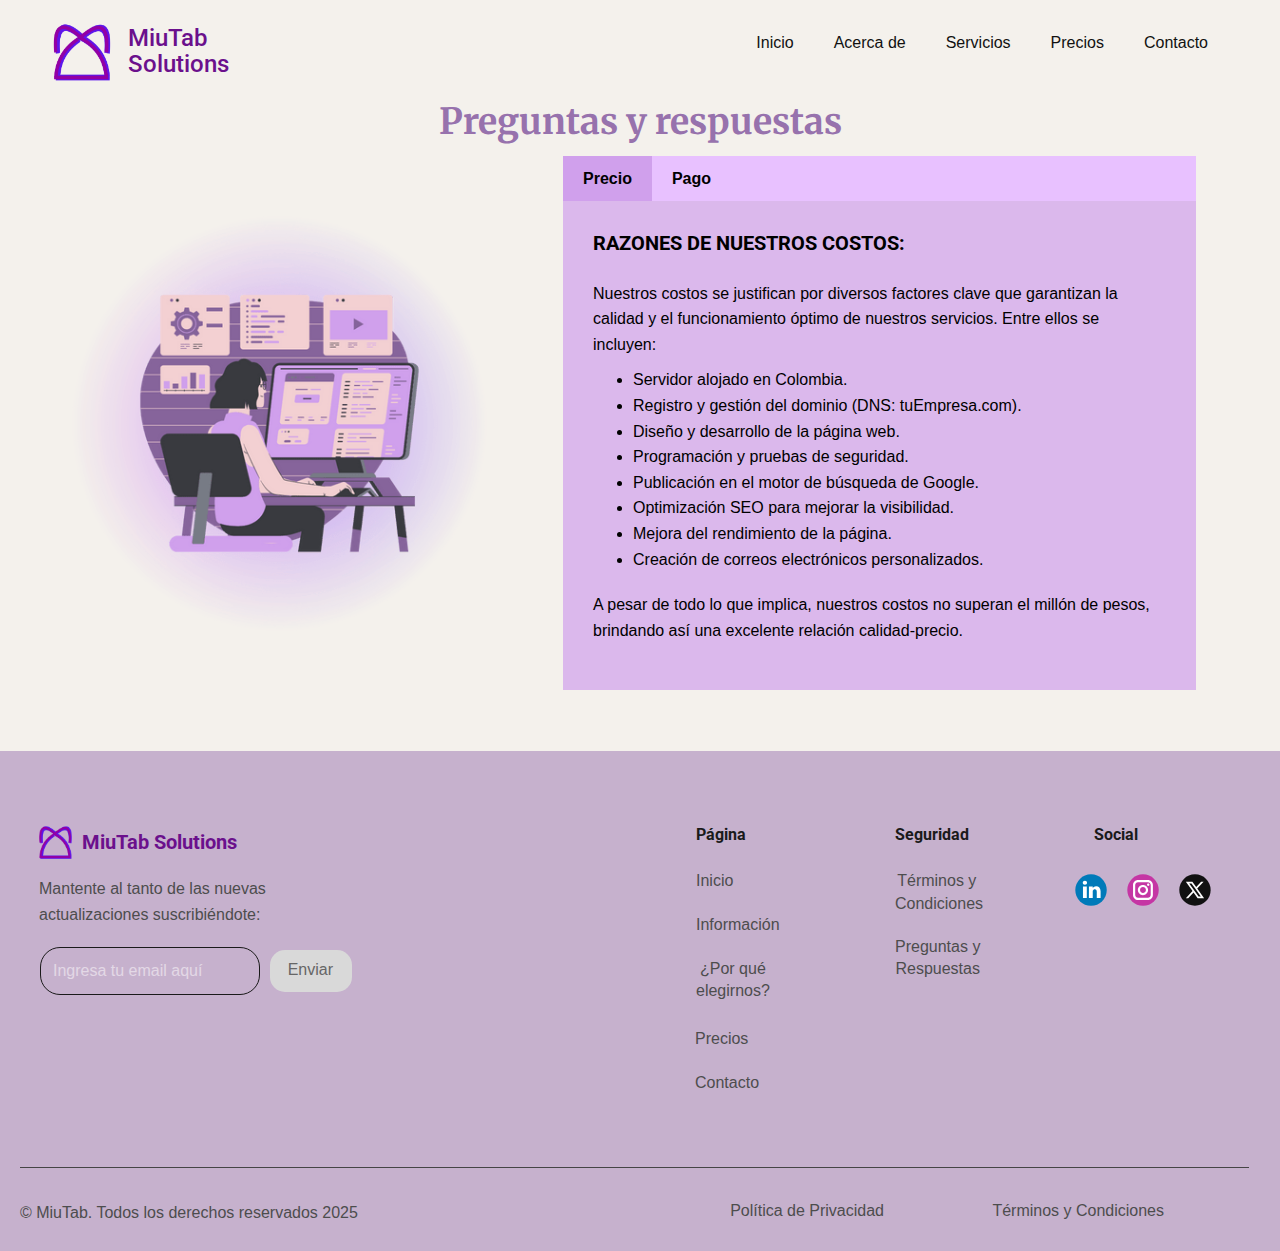
<file: Preguntas-y-Respuestas.html>
<!DOCTYPE html>
<html style="font-size: 16px;" lang="es"><head>
    <meta name="viewport" content="width=device-width, initial-scale=1.0">
    <meta charset="utf-8">
    <meta name="keywords" content="​MiuTab&nbsp;Solutions, ​Preguntas y respuestas">
    <meta name="description" content="">

    <title>Preguntas y Respuestas</title>
    <link rel="shortcut icon" href="./images/2LandingPageMiuTab.png" type="image/x-icon">

    <link rel="stylesheet" href="./Css/Styles.css" media="screen">
    <link rel="stylesheet" href="./Css/Preguntas-y-Respuestas.css" media="screen">

    <script class="u-script" type="text/javascript" src="./Js/jquery.js" defer=""></script>
    <script class="u-script" type="text/javascript" src="./Js/Script.js" defer=""></script>
        
    <link id="u-theme-google-font" rel="stylesheet" href="https://fonts.googleapis.com/css?family=Roboto:100,100i,300,300i,400,400i,500,500i,700,700i,900,900i|Open+Sans:300,300i,400,400i,500,500i,600,600i,700,700i,800,800i">
    <link id="u-page-google-font" rel="stylesheet" href="https://fonts.googleapis.com/css?family=Merriweather:300,300i,400,400i,700,700i,900,900i">

</head>
  <body data-path-to-root="./" data-include-products="false" class="u-body u-overlap u-xl-mode" data-lang="es"><header class="u-clearfix u-header u-header" id="header"><div class="u-clearfix u-sheet u-sheet-1">
        <a href="#" class="u-image u-logo u-image-1" data-image-width="637" data-image-height="640">
          <img src="images/2LandingPageMiuTab.png" class="u-logo-image u-logo-image-1">
        </a>
        <h2 class="u-text u-text-custom-color-6 u-text-default u-text-1"> MiuTab&nbsp;<br>Solutions
        </h2>
        <nav class="u-menu u-menu-one-level u-offcanvas u-menu-1">
          <div class="menu-collapse" style="font-size: 1rem; letter-spacing: 0px;">
            <a class="u-button-style u-custom-left-right-menu-spacing u-custom-padding-bottom u-custom-text-active-color u-custom-text-hover-color u-custom-top-bottom-menu-spacing u-hamburger-link u-nav-link u-text-grey-90 u-hamburger-link-1" href="#">
              <svg class="u-svg-link" viewBox="0 0 24 24"><use xlink:href="#menu-hamburger"></use></svg>
              <svg class="u-svg-content" version="1.1" id="menu-hamburger" viewBox="0 0 16 16" x="0px" y="0px" xmlns:xlink="http://www.w3.org/1999/xlink" xmlns="http://www.w3.org/2000/svg"><g><rect y="1" width="16" height="2"></rect><rect y="7" width="16" height="2"></rect><rect y="13" width="16" height="2"></rect>
</g></svg>
            </a>
          </div>
          <div class="u-custom-menu u-nav-container">
            <ul class="u-nav u-unstyled u-nav-1"><li class="u-nav-item"><a class="u-button-style u-nav-link" href="./#block-1" data-page-id="195801048" style="padding: 10px 20px;">Inicio</a>
</li><li class="u-nav-item"><a class="u-button-style u-nav-link" href="./#sec-c243" data-page-id="195801048" style="padding: 10px 20px;">Acerca de</a>
</li><li class="u-nav-item"><a class="u-button-style u-nav-link" href="./#sec-3bd1" data-page-id="195801048" style="padding: 10px 20px;">Servicios</a>
</li><li class="u-nav-item"><a class="u-button-style u-nav-link" href="./#sec-e865" data-page-id="195801048" style="padding: 10px 20px;">Precios</a>
</li><li class="u-nav-item"><a class="u-button-style u-nav-link" href="./#sec-f78d" data-page-id="195801048" style="padding: 10px 2px 10px 20px;">Contacto</a>
</li></ul>
          </div>
          <div class="u-custom-menu u-nav-container-collapse">
            <div class="u-black u-container-style u-inner-container-layout u-opacity u-opacity-95 u-sidenav">
              <div class="u-inner-container-layout u-sidenav-overflow">
                <div class="u-menu-close"></div>
                <ul class="u-align-center u-nav u-popupmenu-items u-unstyled u-nav-2"><li class="u-nav-item"><a class="u-button-style u-nav-link" href="./#block-1" data-page-id="195801048" style="padding-top: 60px; padding-bottom: 60px;">Inicio</a>
</li><li class="u-nav-item"><a class="u-button-style u-nav-link" href="./#sec-c243" data-page-id="195801048" style="padding-top: 60px; padding-bottom: 60px;">Acerca de</a>
</li><li class="u-nav-item"><a class="u-button-style u-nav-link" href="./#sec-3bd1" data-page-id="195801048" style="padding-top: 60px; padding-bottom: 60px;">Servicios</a>
</li><li class="u-nav-item"><a class="u-button-style u-nav-link" href="./#sec-e865" data-page-id="195801048" style="padding-top: 60px; padding-bottom: 60px;">Precios</a>
</li><li class="u-nav-item"><a class="u-button-style u-nav-link" href="./#sec-f78d" data-page-id="195801048" style="padding-top: 60px; padding-bottom: 60px;">Contacto</a>
</li></ul>
              </div>
            </div>
            <div class="u-black u-menu-overlay u-opacity u-opacity-70"></div>
          </div>
        </nav>
      </div></header>
    <section style="background-color: #f4f1ec;" class="u-align-left u-clearfix u-container-align-left u-section-1" id="block-2">
      <div class="u-clearfix u-sheet u-valign-bottom-md u-valign-bottom-sm u-sheet-1">
        <h2 class="u-align-center u-custom-font u-font-merriweather u-text u-text-custom-color-3 u-text-default u-text-1"> Preguntas y respuestas</h2>
        <div class="u-expanded-width-xs u-tab-links-align-left u-tabs u-tabs-1">
          <ul class="u-custom-color-7 u-spacing-0 u-tab-list u-unstyled u-tab-list-1" role="tablist"><li class="u-tab-item" role="presentation"><a class="active u-active-custom-color-2 u-button-style u-tab-link u-text-active-black u-text-black u-tab-link-1" id="link-tab-081f" href="#tab-081f" role="tab" aria-controls="tab-081f" aria-selected="true">Precio</a>
</li><li class="u-tab-item" role="presentation"><a class="u-active-custom-color-2 u-button-style u-tab-link u-text-active-black u-text-black u-tab-link-2" id="link-tab-4d57" href="#tab-4d57" role="tab" aria-controls="tab-4d57" aria-selected="false">Pago</a>
</li></ul>
          <div class="u-tab-content">
            <div class="u-container-style u-custom-color-2 u-opacity u-opacity-70 u-tab-active u-tab-pane u-tab-pane-1" id="tab-081f" role="tabpanel" aria-labelledby="link-tab-081f">
              <div class="u-container-layout u-container-layout-1">
                <h4 class="u-text u-text-black u-text-default u-text-2"> Razones de nuestros costos:</h4>
                <p class="u-text u-text-black u-text-default u-text-3">
                  <br>Nuestros costos se justifican por diversos factores clave que garantizan la calidad y el funcionamiento óptimo de nuestros servicios. Entre ellos se incluyen:<br>
                  <br>
                  <br>
                  <br>
                </p>
                <ul class="u-custom-font u-font-arial u-text u-text-black u-text-4">
                  <li>Servidor alojado en Colombia.<br>
                  </li>
                  <li>Registro y gestión del dominio (DNS: tuEmpresa.com).<br>
                  </li>
                  <li>Diseño y desarrollo de la página web.<br>
                  </li>
                  <li>Programación y pruebas de seguridad.<br>
                  </li>
                  <li>Publicación en el motor de búsqueda de Google.<br>
                  </li>
                  <li>Optimización SEO para mejorar la visibilidad.<br>
                  </li>
                  <li>Mejora del rendimiento de la página.<br>
                  </li>
                  <li> Creación de correos electrónicos personalizados.<br>
                  </li>
                </ul>
                <p class="u-text u-text-black u-text-default u-text-5"> A pesar de todo lo que implica, nuestros costos no superan el millón de pesos, brindando así una excelente relación calidad-precio.<br>
                </p>
              </div>
            </div>
            <div class="u-container-style u-custom-color-2 u-opacity u-opacity-70 u-tab-pane u-tab-pane-2" id="tab-4d57" role="tabpanel" aria-labelledby="link-tab-4d57">
              <div class="u-container-layout u-container-layout-2">
                <h4 class="u-custom-font u-text u-text-black u-text-default u-text-font u-text-6"> ¿Cuáles métodos de pago reciben?</h4>
                <p class="u-text u-text-black u-text-default u-text-7">
                  <br>Disfruta de la flexibilidad y seguridad que ofrecemos en cada transacción. Puedes realizar tus pagos de manera rápida y confiable a través de nuestros múltiples métodos:<br>
                  <br>
                  <br>
                  <br>
                </p>
                <ul class="u-text u-text-black u-text-8">
                  <li> Bancolombia, Nequi y Daviplata: Paga directamente desde tus cuentas bancarias o billeteras digitales.</li>
                  <li> Plataformas de Transferencia: Utiliza herramientas como PSE y Transfiya, entre otras, que facilitan el envío de fondos a los bancos mencionados.</li>
                </ul>
                <p class="u-text u-text-black u-text-default u-text-9"> Cada opción está diseñada para brindarte una experiencia de compra segura, cómoda y sin complicaciones. ¡Elige el método que mejor se adapte a ti y disfruta de un proceso de pago ágil y confiable!El 50% del pago se realizará por adelantado, mientras que el 50% restante se abonará a contraentrega, garantizando así un proceso de transacción equilibrado y seguro para ambas partes.<br>
                </p>
              </div>
            </div>
          </div>
        </div>
        <img class="u-expanded-width-xs u-image u-image-contain u-image-default u-preserve-proportions u-image-1" src="images/2LandingPageMiuTab16.png" alt="" data-image-width="441" data-image-height="441">
      </div>
    </section>
    
    
    
    <footer class="u-clearfix u-custom-color-1 u-footer" id="footer"><div class="u-clearfix u-sheet u-sheet-1">
      <div class="data-layout-selected u-clearfix u-expanded-width-lg u-expanded-width-md u-expanded-width-sm u-expanded-width-xs u-gutter-30 u-layout-wrap u-layout-wrap-1">
        <div class="u-gutter-0 u-layout">
          <div class="u-layout-row">
            <div class="u-align-left u-container-align-left u-container-align-left-xl u-container-style u-layout-cell u-radius u-shape-round u-size-30 u-size-30-md u-layout-cell-1">
              <div class="u-container-layout u-container-layout-1">
                <a href="#" class="u-image u-logo u-image-1" data-image-width="637" data-image-height="640">
                  <img src="images/2LandingPageMiuTab.png" class="u-logo-image u-logo-image-1">
                </a>
                <p class="u-custom-font u-heading-font u-text u-text-custom-color-6 u-text-1"> MiuTab Solutions</p>
                <p class="u-small-text u-text u-text-grey-70 u-text-variant u-text-2"> Mantente al tanto de las nuevas actualizaciones suscribiéndote:</p>
                <div class="u-form u-form-1">
                  <form action="https://formsubmit.co/soporte@miutab.com" method="POST" class="u-clearfix u-form-horizontal u-form-spacing-10 u-inner-form" source="email" name="form-1" style="padding: 10px;">
                    <div class="u-form-email u-form-group">
                      <label for="email-0bdd" class="u-label u-text-grey-60"></label>
                      <input type="email" placeholder="Ingresa tu email aquí" id="email-0bdd" name="email" class="u-border-grey-90 u-input u-input-rectangle u-none u-radius u-input-1" required="required">
                    </div>
                    <div class="u-align-left u-form-group u-form-submit">
                      <a href="#" class="u-border-none u-btn u-btn-round u-btn-submit u-button-style u-grey-15 u-radius u-text-grey-60 u-btn-1">Enviar</a>
                      <input type="submit" value="submit" class="u-form-control-hidden">
                    </div>
                    <div class="u-form-send-error u-form-send-message">Tu mail ha sido enviado correctamente, Gracias por suscribirte a Miutab</div>
                  <input type="hidden" name="_captcha" value="false">
                  </form>
                </div>
                <div class="custom-expanded u-border-1 u-border-grey-dark-1 u-line u-line-horizontal u-line-1"></div>
              </div>
            </div>
            <div class="u-container-style u-layout-cell u-shape-rectangle u-size-30 u-size-30-md u-layout-cell-2">
              <div class="u-container-layout u-container-layout-2">
                <div class="u-container-style u-group u-group-1">
                  <div class="u-container-layout u-container-layout-3">
                    <h6 class="u-text u-text-default u-text-grey-90 u-text-3">Página</h6>
                    <a href="./#block-1" data-page-id="195801048" class="u-border-1 u-border-active-palette-2-base u-border-hover-palette-1-base u-border-no-left u-border-no-right u-border-no-top u-btn u-button-style u-none u-text-grey-70 u-btn-2">Inicio </a>
                    <a href="./#block-2" data-page-id="195801048" class="u-border-1 u-border-active-palette-2-base u-border-hover-palette-1-base u-border-no-left u-border-no-right u-border-no-top u-btn u-button-style u-none u-text-grey-70 u-btn-3">Información </a>
                    <a href="./#sec-c243" data-page-id="195801048" class="u-border-1 u-border-active-palette-2-base u-border-hover-palette-1-base u-border-no-left u-border-no-right u-border-no-top u-btn u-button-style u-none u-text-grey-70 u-btn-4">¿Por qué<br>elegirnos? 
                    </a>
                    <a href="./#sec-e865" data-page-id="195801048" class="u-border-1 u-border-active-palette-2-base u-border-hover-palette-1-base u-border-no-left u-border-no-right u-border-no-top u-btn u-button-style u-none u-text-grey-70 u-btn-5">Precios </a>
                    <a href="./#sec-f78d" data-page-id="195801048" class="u-border-1 u-border-active-palette-2-base u-border-hover-palette-1-base u-border-no-left u-border-no-right u-border-no-top u-btn u-button-style u-none u-text-grey-70 u-btn-6"> Contacto </a>
                  </div>
                </div>
                <div class="u-container-style u-group u-group-2">
                  <div class="u-container-layout u-valign-top-md u-valign-top-sm u-valign-top-xs u-container-layout-4">
                    <h6 class="u-text u-text-default u-text-grey-90 u-text-4">Seguridad</h6>
                    <a href="TyC.html" data-page-id="846609893" class="u-border-1 u-border-active-palette-2-base u-border-hover-palette-1-base u-border-no-left u-border-no-right u-border-no-top u-btn u-button-style u-none u-text-grey-70 u-btn-7" title="TyC Miutab">Términos y&nbsp;<br>Condiciones 
                    </a>
                    <a href="Preguntas-y-Respuestas.html" data-page-id="66685456" class="u-border-1 u-border-active-palette-2-base u-border-hover-palette-1-base u-border-no-left u-border-no-right u-border-no-top u-btn u-button-style u-none u-text-grey-70 u-btn-8" title="PyR">Preguntas y<br>Respuestas 
                    </a>
                  </div>
                </div>
                <div class="u-container-style u-group u-group-3">
                  <div class="u-container-layout u-container-layout-5">
                    <h6 class="u-text u-text-default u-text-grey-90 u-text-5">Social</h6>
                    <div class="u-hover-feature u-social-icons u-social-icons-1">
                      <a class="u-social-url" target="_blank" data-type="LinkedIn" title="LinkedIn" href="https://www.linkedin.com/company/miutab/">
                        <span class="u-icon u-social-icon u-social-linkedin u-icon-1"><svg class="u-svg-link" preserveAspectRatio="xMidYMin slice" viewBox="0 0 112 112"><use xlink:href="#svg-fad8"></use></svg><svg class="u-svg-content" viewBox="0 0 112 112" x="0" y="0" id="svg-fad8"><circle fill="currentColor" cx="56.1" cy="56.1" r="55"></circle><path fill="#FFFFFF" d="M41.3,83.7H27.9V43.4h13.4V83.7z M34.6,37.9L34.6,37.9c-4.6,0-7.5-3.1-7.5-7c0-4,3-7,7.6-7s7.4,3,7.5,7
    C42.2,34.8,39.2,37.9,34.6,37.9z M89.6,83.7H76.2V62.2c0-5.4-1.9-9.1-6.8-9.1c-3.7,0-5.9,2.5-6.9,4.9c-0.4,0.9-0.4,2.1-0.4,3.3v22.5
    H48.7c0,0,0.2-36.5,0-40.3h13.4v5.7c1.8-2.7,5-6.7,12.1-6.7c8.8,0,15.4,5.8,15.4,18.1V83.7z"></path></svg></span>
                      </a>
                      <a class="u-social-url" title="instagram" target="_blank" href="https://www.instagram.com/miutab?igsh=MWpmamlkN3NjM3FhbA==">
                        <span class="u-icon u-social-icon u-social-instagram u-icon-2"><svg class="u-svg-link" preserveAspectRatio="xMidYMin slice" viewBox="0 0 112 112"><use xlink:href="#svg-2c23"></use></svg><svg class="u-svg-content" viewBox="0 0 112 112" x="0" y="0" id="svg-2c23"><circle fill="currentColor" cx="56.1" cy="56.1" r="55"></circle><path fill="#FFFFFF" d="M55.9,38.2c-9.9,0-17.9,8-17.9,17.9C38,66,46,74,55.9,74c9.9,0,17.9-8,17.9-17.9C73.8,46.2,65.8,38.2,55.9,38.2
z M55.9,66.4c-5.7,0-10.3-4.6-10.3-10.3c-0.1-5.7,4.6-10.3,10.3-10.3c5.7,0,10.3,4.6,10.3,10.3C66.2,61.8,61.6,66.4,55.9,66.4z"></path><path fill="#FFFFFF" d="M74.3,33.5c-2.3,0-4.2,1.9-4.2,4.2s1.9,4.2,4.2,4.2s4.2-1.9,4.2-4.2S76.6,33.5,74.3,33.5z"></path><path fill="#FFFFFF" d="M73.1,21.3H38.6c-9.7,0-17.5,7.9-17.5,17.5v34.5c0,9.7,7.9,17.6,17.5,17.6h34.5c9.7,0,17.5-7.9,17.5-17.5V38.8
C90.6,29.1,82.7,21.3,73.1,21.3z M83,73.3c0,5.5-4.5,9.9-9.9,9.9H38.6c-5.5,0-9.9-4.5-9.9-9.9V38.8c0-5.5,4.5-9.9,9.9-9.9h34.5
c5.5,0,9.9,4.5,9.9,9.9V73.3z"></path></svg></span>
                      </a>
                      <a class="u-social-url" title="twitter" target="_blank" href="https://x.com/MiuTab_">
                        <span class="u-icon u-social-icon u-social-twitter u-icon-3"><svg class="u-svg-link" preserveAspectRatio="xMidYMin slice" viewBox="0 0 112.2 112.2"><use xlink:href="#svg-1839"></use></svg><svg class="u-svg-content" viewBox="0 0 112.2 112.2" x="0px" y="0px" id="svg-1839"><circle fill="currentColor" cx="56" cy="56" r="55"></circle><path fill="#FFFFFF" d="M63.9,51l22.4-24h-8.6L60.3,45.9L46.9,27H24l23.3,32.8L24,85h8.2L51,64.9L65.3,85H88L63.9,51z M55.3,60.2
l-3.7-5.1L35.7,33.1h8.1l12.3,17.2l3.7,5.1l16.6,23.4h-7.8L55.3,60.2z"></path></svg></span>
                      </a>
                    </div>
                  </div>
                </div>
              </div>
            </div>
          </div>
        </div>
      </div>
      <p class="u-text u-text-grey-70 u-text-6"> © MiuTab. Todos los derechos reservados 2025</p>
      <a href="PPTD.html" data-page-id="61623424" class="u-border-1 u-border-active-palette-2-base u-border-hover-palette-1-base u-border-no-left u-border-no-right u-border-no-top u-btn u-button-style u-none u-text-grey-70 u-btn-9" title="PPTD">Política de Privacidad </a>
      <a href="TyC.html" data-page-id="846609893" class="u-border-1 u-border-active-palette-2-base u-border-hover-palette-1-base u-border-no-left u-border-no-right u-border-no-top u-btn u-button-style u-none u-text-grey-70 u-btn-10" title="TyC">Términos y Condiciones </a>
    </div></footer>
  
</body></html>
</file>
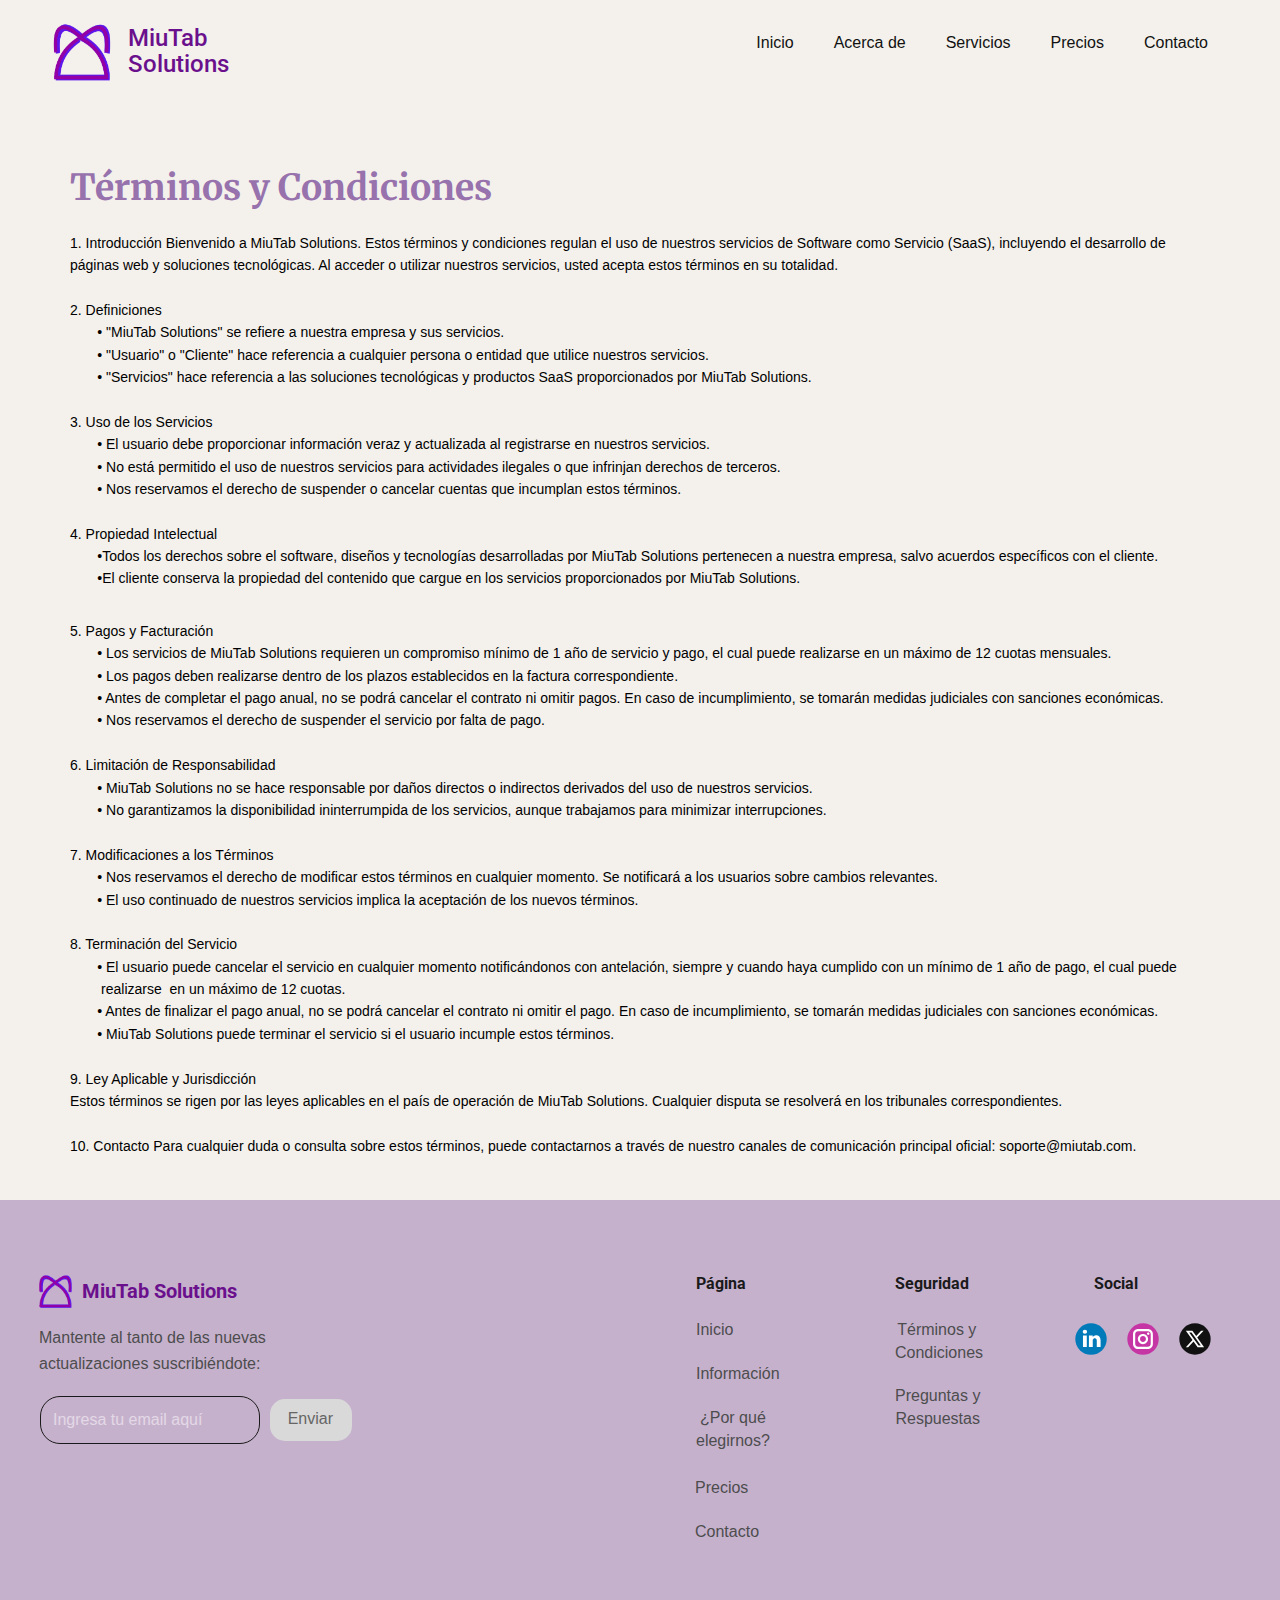
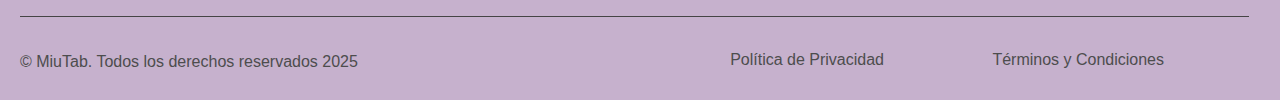
<file: TyC.html>
<!DOCTYPE html>
<html style="font-size: 16px;" lang="es"><head>
    <meta name="viewport" content="width=device-width, initial-scale=1.0">
    <meta charset="utf-8">
    <meta name="keywords" content="​MiuTab&nbsp;Solutions, Términos y Condiciones">
    <meta name="description" content="">

    <title>TyC</title>
    <link rel="shortcut icon" href="./images/2LandingPageMiuTab.png" type="image/x-icon">

    <link rel="stylesheet" href="./Css/Styles.css" media="screen">
    <link rel="stylesheet" href="./Css/TyC.css" media="screen">

    <script class="u-script" type="text/javascript" src="./Js/jquery.js" defer=""></script>
    <script class="u-script" type="text/javascript" src="./Js/Script.js" defer=""></script>
    
    
    
    
    <link id="u-theme-google-font" rel="stylesheet" href="https://fonts.googleapis.com/css?family=Roboto:100,100i,300,300i,400,400i,500,500i,700,700i,900,900i|Open+Sans:300,300i,400,400i,500,500i,600,600i,700,700i,800,800i">
    <link id="u-page-google-font" rel="stylesheet" href="https://fonts.googleapis.com/css?family=Merriweather:300,300i,400,400i,700,700i,900,900i">

</head>
  <body data-path-to-root="./" data-include-products="false" class="u-body u-overlap u-xl-mode" data-lang="es"><header class="u-clearfix u-header u-header" id="header"><div class="u-clearfix u-sheet u-sheet-1">
        <a href="#" class="u-image u-logo u-image-1" data-image-width="637" data-image-height="640">
          <img src="images/2LandingPageMiuTab.png" class="u-logo-image u-logo-image-1">
        </a>
        <h2 class="u-text u-text-custom-color-6 u-text-default u-text-1"> MiuTab&nbsp;<br>Solutions
        </h2>
        <nav class="u-menu u-menu-one-level u-offcanvas u-menu-1">
          <div class="menu-collapse" style="font-size: 1rem; letter-spacing: 0px;">
            <a class="u-button-style u-custom-left-right-menu-spacing u-custom-padding-bottom u-custom-text-active-color u-custom-text-hover-color u-custom-top-bottom-menu-spacing u-hamburger-link u-nav-link u-text-grey-90 u-hamburger-link-1" href="#">
              <svg class="u-svg-link" viewBox="0 0 24 24"><use xlink:href="#menu-hamburger"></use></svg>
              <svg class="u-svg-content" version="1.1" id="menu-hamburger" viewBox="0 0 16 16" x="0px" y="0px" xmlns:xlink="http://www.w3.org/1999/xlink" xmlns="http://www.w3.org/2000/svg"><g><rect y="1" width="16" height="2"></rect><rect y="7" width="16" height="2"></rect><rect y="13" width="16" height="2"></rect>
</g></svg>
            </a>
          </div>
          <div class="u-custom-menu u-nav-container">
            <ul class="u-nav u-unstyled u-nav-1"><li class="u-nav-item"><a class="u-button-style u-nav-link" href="./#block-1" data-page-id="195801048" style="padding: 10px 20px;">Inicio</a>
</li><li class="u-nav-item"><a class="u-button-style u-nav-link" href="./#sec-c243" data-page-id="195801048" style="padding: 10px 20px;">Acerca de</a>
</li><li class="u-nav-item"><a class="u-button-style u-nav-link" href="./#sec-3bd1" data-page-id="195801048" style="padding: 10px 20px;">Servicios</a>
</li><li class="u-nav-item"><a class="u-button-style u-nav-link" href="./#sec-e865" data-page-id="195801048" style="padding: 10px 20px;">Precios</a>
</li><li class="u-nav-item"><a class="u-button-style u-nav-link" href="./#sec-f78d" data-page-id="195801048" style="padding: 10px 2px 10px 20px;">Contacto</a>
</li></ul>
          </div>
          <div class="u-custom-menu u-nav-container-collapse">
            <div class="u-black u-container-style u-inner-container-layout u-opacity u-opacity-95 u-sidenav">
              <div class="u-inner-container-layout u-sidenav-overflow">
                <div class="u-menu-close"></div>
                <ul class="u-align-center u-nav u-popupmenu-items u-unstyled u-nav-2"><li class="u-nav-item"><a class="u-button-style u-nav-link" href="./#block-1" data-page-id="195801048" style="padding-top: 60px; padding-bottom: 60px;">Inicio</a>
</li><li class="u-nav-item"><a class="u-button-style u-nav-link" href="./#sec-c243" data-page-id="195801048" style="padding-top: 60px; padding-bottom: 60px;">Acerca de</a>
</li><li class="u-nav-item"><a class="u-button-style u-nav-link" href="./#sec-3bd1" data-page-id="195801048" style="padding-top: 60px; padding-bottom: 60px;">Servicios</a>
</li><li class="u-nav-item"><a class="u-button-style u-nav-link" href="./#sec-e865" data-page-id="195801048" style="padding-top: 60px; padding-bottom: 60px;">Precios</a>
</li><li class="u-nav-item"><a class="u-button-style u-nav-link" href="./#sec-f78d" data-page-id="195801048" style="padding-top: 60px; padding-bottom: 60px;">Contacto</a>
</li></ul>
              </div>
            </div>
            <div class="u-black u-menu-overlay u-opacity u-opacity-70"></div>
          </div>
        </nav>
      </div></header>
    <section style="background-color: #f4f1ec;" class="u-clearfix u-section-1" id="block-1">
      <div class="u-clearfix u-sheet u-sheet-1">
        <h2 class="u-custom-font u-font-merriweather u-text u-text-custom-color-3 u-text-default u-text-1">Términos y Condiciones</h2>
        <p class="u-small-text u-text u-text-black u-text-default u-text-variant u-text-2"> 1. Introducción Bienvenido a MiuTab Solutions. Estos términos y condiciones regulan el uso de nuestros servicios de Software como Servicio (SaaS), incluyendo el desarrollo de páginas web y soluciones tecnológicas. Al acceder o utilizar nuestros servicios, usted acepta estos términos en su totalidad.<br>
          <br>2. Definiciones<br>&nbsp; &nbsp; &nbsp; &nbsp;• "MiuTab Solutions" se refiere a nuestra empresa y sus servicios.<br>&nbsp; &nbsp; &nbsp; &nbsp;• "Usuario" o "Cliente" hace referencia a cualquier persona o entidad que utilice nuestros servicios.<br>&nbsp; &nbsp; &nbsp; &nbsp;• "Servicios" hace referencia a las soluciones tecnológicas y productos SaaS proporcionados por MiuTab Solutions.<br>
          <br>3. Uso de los Servicios<br>&nbsp; &nbsp; &nbsp; &nbsp;• El usuario debe proporcionar información veraz y actualizada al registrarse en nuestros servicios.<br>&nbsp; &nbsp; &nbsp; &nbsp;• No está permitido el uso de nuestros servicios para actividades ilegales o que infrinjan derechos de terceros.<br>&nbsp; &nbsp; &nbsp; &nbsp;• Nos reservamos el derecho de suspender o cancelar cuentas que incumplan estos términos.<br>
          <br>4. Propiedad Intelectual<br>&nbsp; &nbsp; &nbsp; &nbsp;•Todos los derechos sobre el software, diseños y tecnologías desarrolladas por MiuTab Solutions pertenecen a nuestra empresa, salvo acuerdos específicos con el cliente.<br>&nbsp; &nbsp; &nbsp; &nbsp;•El cliente conserva la propiedad del contenido que cargue en los servicios proporcionados por MiuTab Solutions.
        </p>
        <p class="u-small-text u-text u-text-black u-text-default u-text-variant u-text-3"> 5. Pagos y Facturación<br>&nbsp; &nbsp; &nbsp; &nbsp;• Los servicios de MiuTab Solutions requieren un compromiso mínimo de 1 año de servicio y pago, el cual puede realizarse en un máximo de 12 cuotas mensuales.<br>&nbsp; &nbsp; &nbsp; &nbsp;• Los pagos deben realizarse dentro de los plazos establecidos en la factura correspondiente.<br>&nbsp; &nbsp; &nbsp; &nbsp;• Antes de completar el pago anual, no se podrá cancelar el contrato ni omitir pagos. En caso de incumplimiento, se tomarán medidas judiciales con sanciones económicas.<br>&nbsp; &nbsp; &nbsp; &nbsp;• Nos reservamos el derecho de suspender el servicio por falta de pago.<br>
          <br>6. Limitación de Responsabilidad<br>&nbsp; &nbsp; &nbsp; &nbsp;• MiuTab Solutions no se hace responsable por daños directos o indirectos derivados del uso de nuestros servicios.<br>&nbsp; &nbsp; &nbsp; &nbsp;• No garantizamos la disponibilidad ininterrumpida de los servicios, aunque trabajamos para minimizar interrupciones.<br>
          <br>7. Modificaciones a los Términos<br>&nbsp; &nbsp; &nbsp; &nbsp;• Nos reservamos el derecho de modificar estos términos en cualquier momento. Se notificará a los usuarios sobre cambios relevantes.<br>&nbsp; &nbsp; &nbsp; &nbsp;• El uso continuado de nuestros servicios implica la aceptación de los nuevos términos.<br>
          <br>8. Terminación del Servicio<br>&nbsp; &nbsp; &nbsp; &nbsp;• El usuario puede cancelar el servicio en cualquier momento notificándonos con antelación, siempre y cuando haya cumplido con un mínimo de 1 año de pago, el cual puede <br>&nbsp; &nbsp; &nbsp; &nbsp; realizarse&nbsp; en un máximo de 12 cuotas.<br>&nbsp; &nbsp; &nbsp; &nbsp;• Antes de finalizar el pago anual, no se podrá cancelar el contrato ni omitir el pago. En caso de incumplimiento, se tomarán medidas judiciales con sanciones económicas.<br>&nbsp; &nbsp; &nbsp; &nbsp;• MiuTab Solutions puede terminar el servicio si el usuario incumple estos términos.<br>
          <br>9. Ley Aplicable y Jurisdicción&nbsp;<br>Estos términos se rigen por las leyes aplicables en el país de operación de MiuTab Solutions. Cualquier disputa se resolverá en los tribunales correspondientes.<br>
          <br>10. Contacto Para cualquier duda o consulta sobre estos términos, puede contactarnos a través de nuestro canales de comunicación principal oficial: soporte@miutab.com.<br>
        </p>
      </div>
    </section>
    <footer class="u-clearfix u-custom-color-1 u-footer" id="footer"><div class="u-clearfix u-sheet u-sheet-1">
      <div class="data-layout-selected u-clearfix u-expanded-width-lg u-expanded-width-md u-expanded-width-sm u-expanded-width-xs u-gutter-30 u-layout-wrap u-layout-wrap-1">
        <div class="u-gutter-0 u-layout">
          <div class="u-layout-row">
            <div class="u-align-left u-container-align-left u-container-align-left-xl u-container-style u-layout-cell u-radius u-shape-round u-size-30 u-size-30-md u-layout-cell-1">
              <div class="u-container-layout u-container-layout-1">
                <a href="#" class="u-image u-logo u-image-1" data-image-width="637" data-image-height="640">
                  <img src="images/2LandingPageMiuTab.png" class="u-logo-image u-logo-image-1">
                </a>
                <p class="u-custom-font u-heading-font u-text u-text-custom-color-6 u-text-1"> MiuTab Solutions</p>
                <p class="u-small-text u-text u-text-grey-70 u-text-variant u-text-2"> Mantente al tanto de las nuevas actualizaciones suscribiéndote:</p>
                <div class="u-form u-form-1">
                  <form action="https://formsubmit.co/soporte@miutab.com" method="POST" class="u-clearfix u-form-horizontal u-form-spacing-10 u-inner-form" source="email" name="form-1" style="padding: 10px;">
                    <div class="u-form-email u-form-group">
                      <label for="email-0bdd" class="u-label u-text-grey-60"></label>
                      <input type="email" placeholder="Ingresa tu email aquí" id="email-0bdd" name="email" class="u-border-grey-90 u-input u-input-rectangle u-none u-radius u-input-1" required="required">
                    </div>
                    <div class="u-align-left u-form-group u-form-submit">
                      <a href="#" class="u-border-none u-btn u-btn-round u-btn-submit u-button-style u-grey-15 u-radius u-text-grey-60 u-btn-1">Enviar</a>
                      <input type="submit" value="submit" class="u-form-control-hidden">
                    </div>
                    <div class="u-form-send-error u-form-send-message">Tu mail ha sido enviado correctamente, Gracias por suscribirte a Miutab</div>
                  <input type="hidden" name="_captcha" value="false">
                  </form>
                </div>
                <div class="custom-expanded u-border-1 u-border-grey-dark-1 u-line u-line-horizontal u-line-1"></div>
              </div>
            </div>
            <div class="u-container-style u-layout-cell u-shape-rectangle u-size-30 u-size-30-md u-layout-cell-2">
              <div class="u-container-layout u-container-layout-2">
                <div class="u-container-style u-group u-group-1">
                  <div class="u-container-layout u-container-layout-3">
                    <h6 class="u-text u-text-default u-text-grey-90 u-text-3">Página</h6>
                    <a href="./#block-1" data-page-id="195801048" class="u-border-1 u-border-active-palette-2-base u-border-hover-palette-1-base u-border-no-left u-border-no-right u-border-no-top u-btn u-button-style u-none u-text-grey-70 u-btn-2">Inicio </a>
                    <a href="./#block-2" data-page-id="195801048" class="u-border-1 u-border-active-palette-2-base u-border-hover-palette-1-base u-border-no-left u-border-no-right u-border-no-top u-btn u-button-style u-none u-text-grey-70 u-btn-3">Información </a>
                    <a href="./#sec-c243" data-page-id="195801048" class="u-border-1 u-border-active-palette-2-base u-border-hover-palette-1-base u-border-no-left u-border-no-right u-border-no-top u-btn u-button-style u-none u-text-grey-70 u-btn-4">¿Por qué<br>elegirnos? 
                    </a>
                    <a href="./#sec-e865" data-page-id="195801048" class="u-border-1 u-border-active-palette-2-base u-border-hover-palette-1-base u-border-no-left u-border-no-right u-border-no-top u-btn u-button-style u-none u-text-grey-70 u-btn-5">Precios </a>
                    <a href="./#sec-f78d" data-page-id="195801048" class="u-border-1 u-border-active-palette-2-base u-border-hover-palette-1-base u-border-no-left u-border-no-right u-border-no-top u-btn u-button-style u-none u-text-grey-70 u-btn-6"> Contacto </a>
                  </div>
                </div>
                <div class="u-container-style u-group u-group-2">
                  <div class="u-container-layout u-valign-top-md u-valign-top-sm u-valign-top-xs u-container-layout-4">
                    <h6 class="u-text u-text-default u-text-grey-90 u-text-4">Seguridad</h6>
                    <a href="TyC.html" data-page-id="846609893" class="u-border-1 u-border-active-palette-2-base u-border-hover-palette-1-base u-border-no-left u-border-no-right u-border-no-top u-btn u-button-style u-none u-text-grey-70 u-btn-7" title="TyC Miutab">Términos y&nbsp;<br>Condiciones 
                    </a>
                    <a href="Preguntas-y-Respuestas.html" data-page-id="66685456" class="u-border-1 u-border-active-palette-2-base u-border-hover-palette-1-base u-border-no-left u-border-no-right u-border-no-top u-btn u-button-style u-none u-text-grey-70 u-btn-8" title="PyR">Preguntas y<br>Respuestas 
                    </a>
                  </div>
                </div>
                <div class="u-container-style u-group u-group-3">
                  <div class="u-container-layout u-container-layout-5">
                    <h6 class="u-text u-text-default u-text-grey-90 u-text-5">Social</h6>
                    <div class="u-hover-feature u-social-icons u-social-icons-1">
                      <a class="u-social-url" target="_blank" data-type="LinkedIn" title="LinkedIn" href="https://www.linkedin.com/company/miutab/">
                        <span class="u-icon u-social-icon u-social-linkedin u-icon-1"><svg class="u-svg-link" preserveAspectRatio="xMidYMin slice" viewBox="0 0 112 112"><use xlink:href="#svg-fad8"></use></svg><svg class="u-svg-content" viewBox="0 0 112 112" x="0" y="0" id="svg-fad8"><circle fill="currentColor" cx="56.1" cy="56.1" r="55"></circle><path fill="#FFFFFF" d="M41.3,83.7H27.9V43.4h13.4V83.7z M34.6,37.9L34.6,37.9c-4.6,0-7.5-3.1-7.5-7c0-4,3-7,7.6-7s7.4,3,7.5,7
    C42.2,34.8,39.2,37.9,34.6,37.9z M89.6,83.7H76.2V62.2c0-5.4-1.9-9.1-6.8-9.1c-3.7,0-5.9,2.5-6.9,4.9c-0.4,0.9-0.4,2.1-0.4,3.3v22.5
    H48.7c0,0,0.2-36.5,0-40.3h13.4v5.7c1.8-2.7,5-6.7,12.1-6.7c8.8,0,15.4,5.8,15.4,18.1V83.7z"></path></svg></span>
                      </a>
                      <a class="u-social-url" title="instagram" target="_blank" href="https://www.instagram.com/miutab?igsh=MWpmamlkN3NjM3FhbA==">
                        <span class="u-icon u-social-icon u-social-instagram u-icon-2"><svg class="u-svg-link" preserveAspectRatio="xMidYMin slice" viewBox="0 0 112 112"><use xlink:href="#svg-2c23"></use></svg><svg class="u-svg-content" viewBox="0 0 112 112" x="0" y="0" id="svg-2c23"><circle fill="currentColor" cx="56.1" cy="56.1" r="55"></circle><path fill="#FFFFFF" d="M55.9,38.2c-9.9,0-17.9,8-17.9,17.9C38,66,46,74,55.9,74c9.9,0,17.9-8,17.9-17.9C73.8,46.2,65.8,38.2,55.9,38.2
z M55.9,66.4c-5.7,0-10.3-4.6-10.3-10.3c-0.1-5.7,4.6-10.3,10.3-10.3c5.7,0,10.3,4.6,10.3,10.3C66.2,61.8,61.6,66.4,55.9,66.4z"></path><path fill="#FFFFFF" d="M74.3,33.5c-2.3,0-4.2,1.9-4.2,4.2s1.9,4.2,4.2,4.2s4.2-1.9,4.2-4.2S76.6,33.5,74.3,33.5z"></path><path fill="#FFFFFF" d="M73.1,21.3H38.6c-9.7,0-17.5,7.9-17.5,17.5v34.5c0,9.7,7.9,17.6,17.5,17.6h34.5c9.7,0,17.5-7.9,17.5-17.5V38.8
C90.6,29.1,82.7,21.3,73.1,21.3z M83,73.3c0,5.5-4.5,9.9-9.9,9.9H38.6c-5.5,0-9.9-4.5-9.9-9.9V38.8c0-5.5,4.5-9.9,9.9-9.9h34.5
c5.5,0,9.9,4.5,9.9,9.9V73.3z"></path></svg></span>
                      </a>
                      <a class="u-social-url" title="twitter" target="_blank" href="https://x.com/MiuTab_">
                        <span class="u-icon u-social-icon u-social-twitter u-icon-3"><svg class="u-svg-link" preserveAspectRatio="xMidYMin slice" viewBox="0 0 112.2 112.2"><use xlink:href="#svg-1839"></use></svg><svg class="u-svg-content" viewBox="0 0 112.2 112.2" x="0px" y="0px" id="svg-1839"><circle fill="currentColor" cx="56" cy="56" r="55"></circle><path fill="#FFFFFF" d="M63.9,51l22.4-24h-8.6L60.3,45.9L46.9,27H24l23.3,32.8L24,85h8.2L51,64.9L65.3,85H88L63.9,51z M55.3,60.2
l-3.7-5.1L35.7,33.1h8.1l12.3,17.2l3.7,5.1l16.6,23.4h-7.8L55.3,60.2z"></path></svg></span>
                      </a>
                    </div>
                  </div>
                </div>
              </div>
            </div>
          </div>
        </div>
      </div>
      <p class="u-text u-text-grey-70 u-text-6"> © MiuTab. Todos los derechos reservados 2025</p>
      <a href="PPTD.html" data-page-id="61623424" class="u-border-1 u-border-active-palette-2-base u-border-hover-palette-1-base u-border-no-left u-border-no-right u-border-no-top u-btn u-button-style u-none u-text-grey-70 u-btn-9" title="PPTD">Política de Privacidad </a>
      <a href="TyC.html" data-page-id="846609893" class="u-border-1 u-border-active-palette-2-base u-border-hover-palette-1-base u-border-no-left u-border-no-right u-border-no-top u-btn u-button-style u-none u-text-grey-70 u-btn-10" title="TyC">Términos y Condiciones </a>
    </div></footer>
  
</body></html>
</file>
